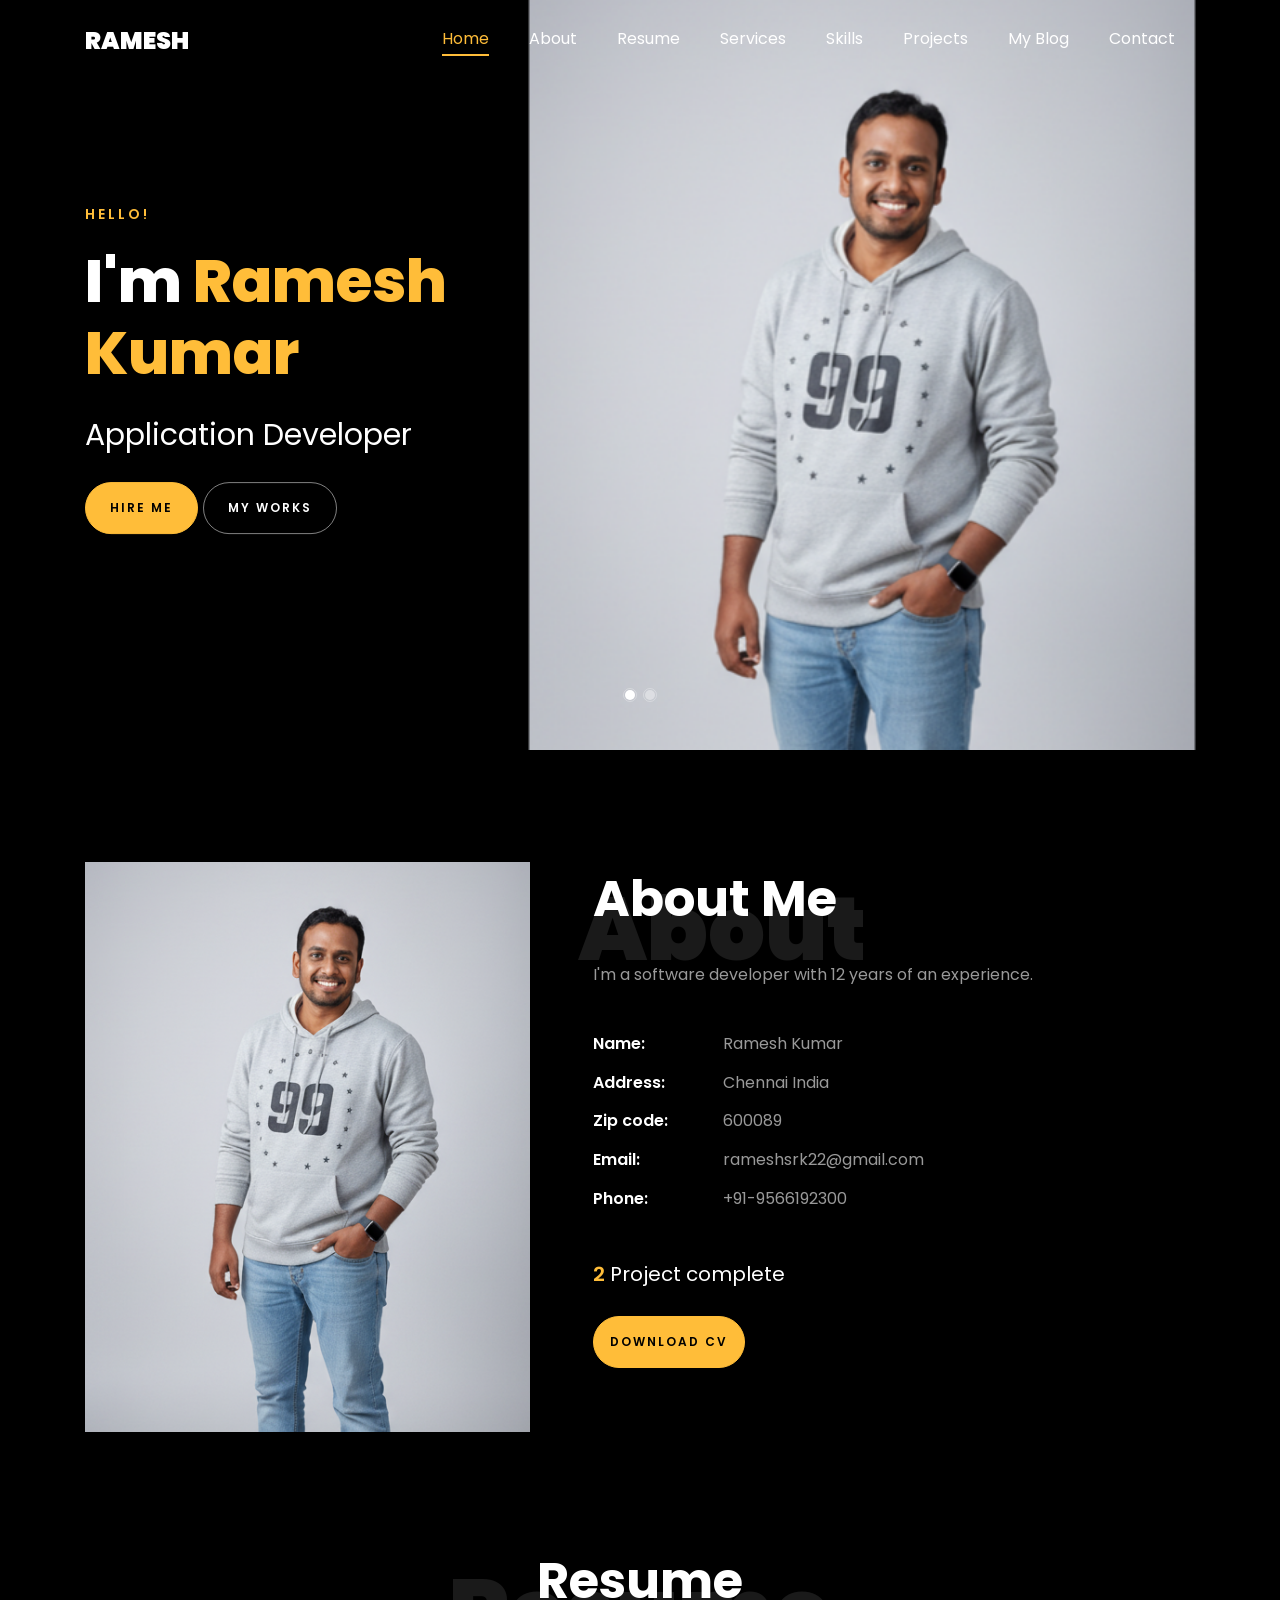
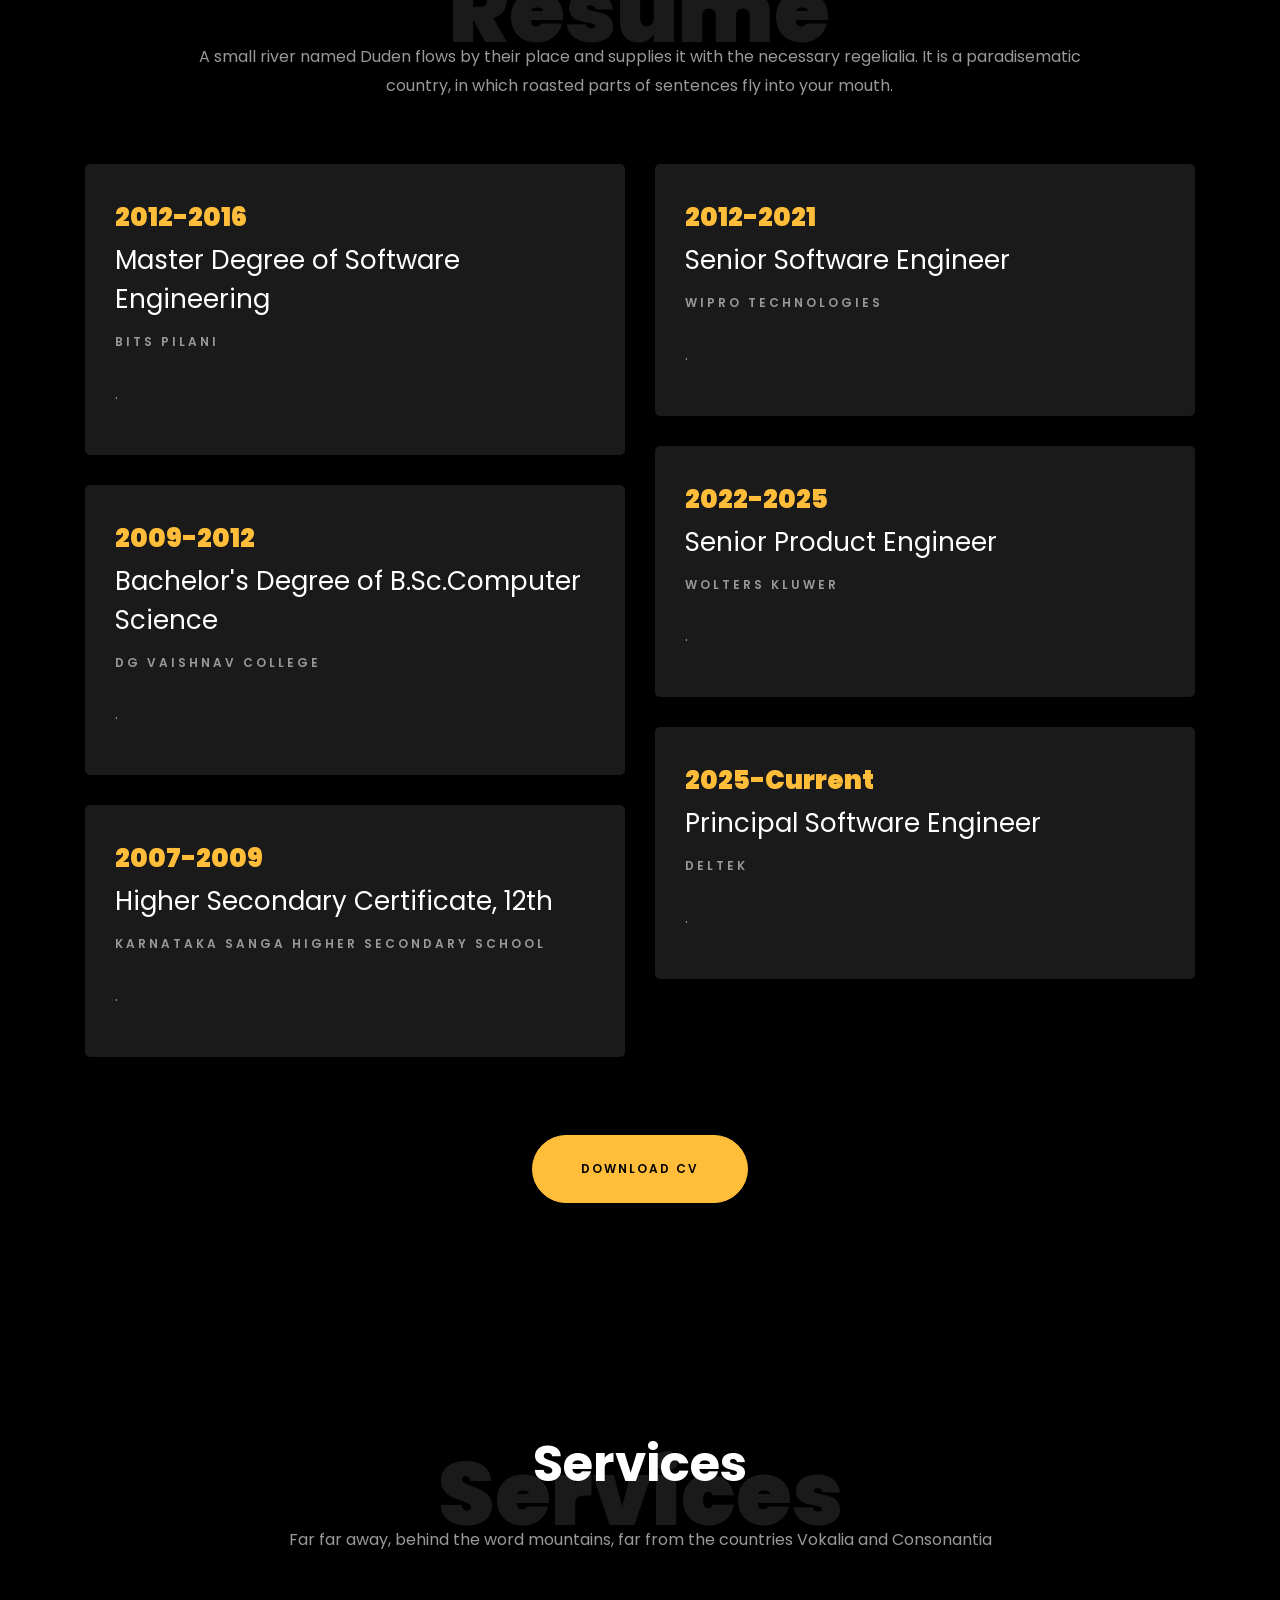
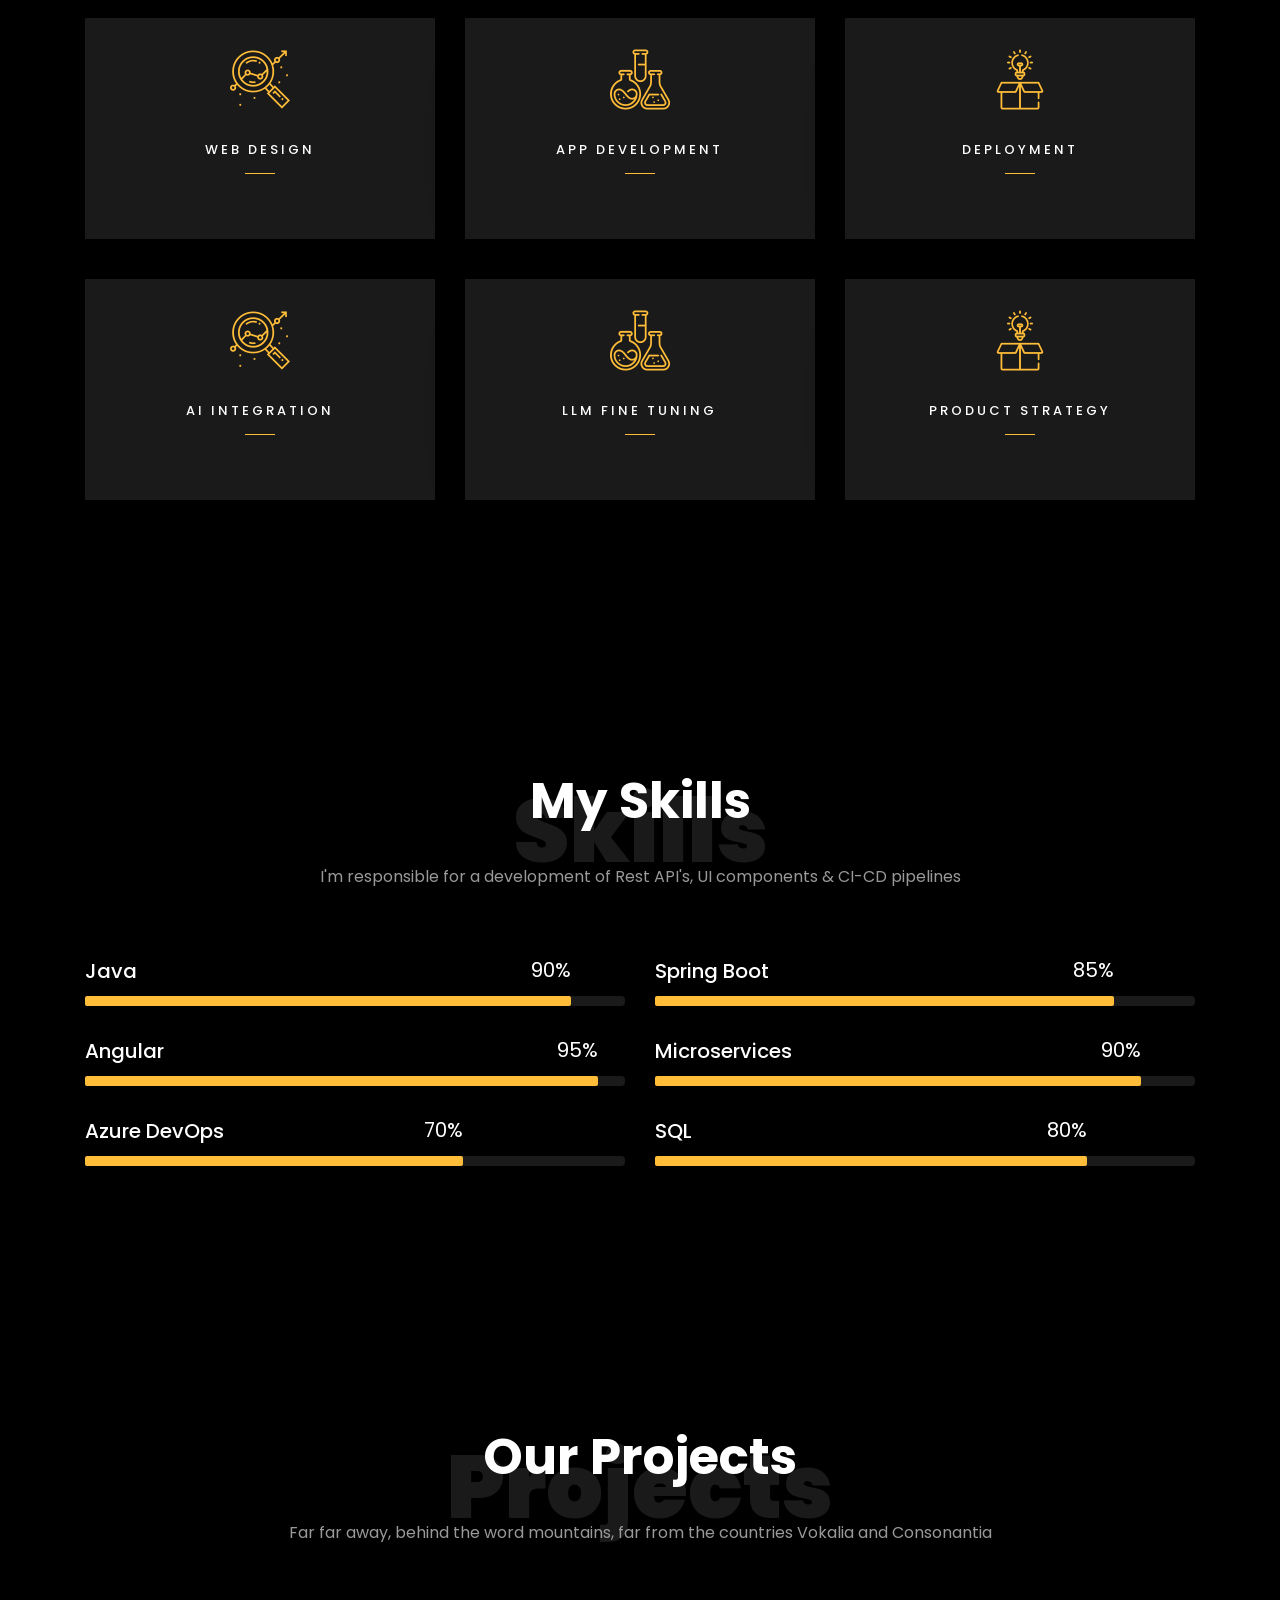
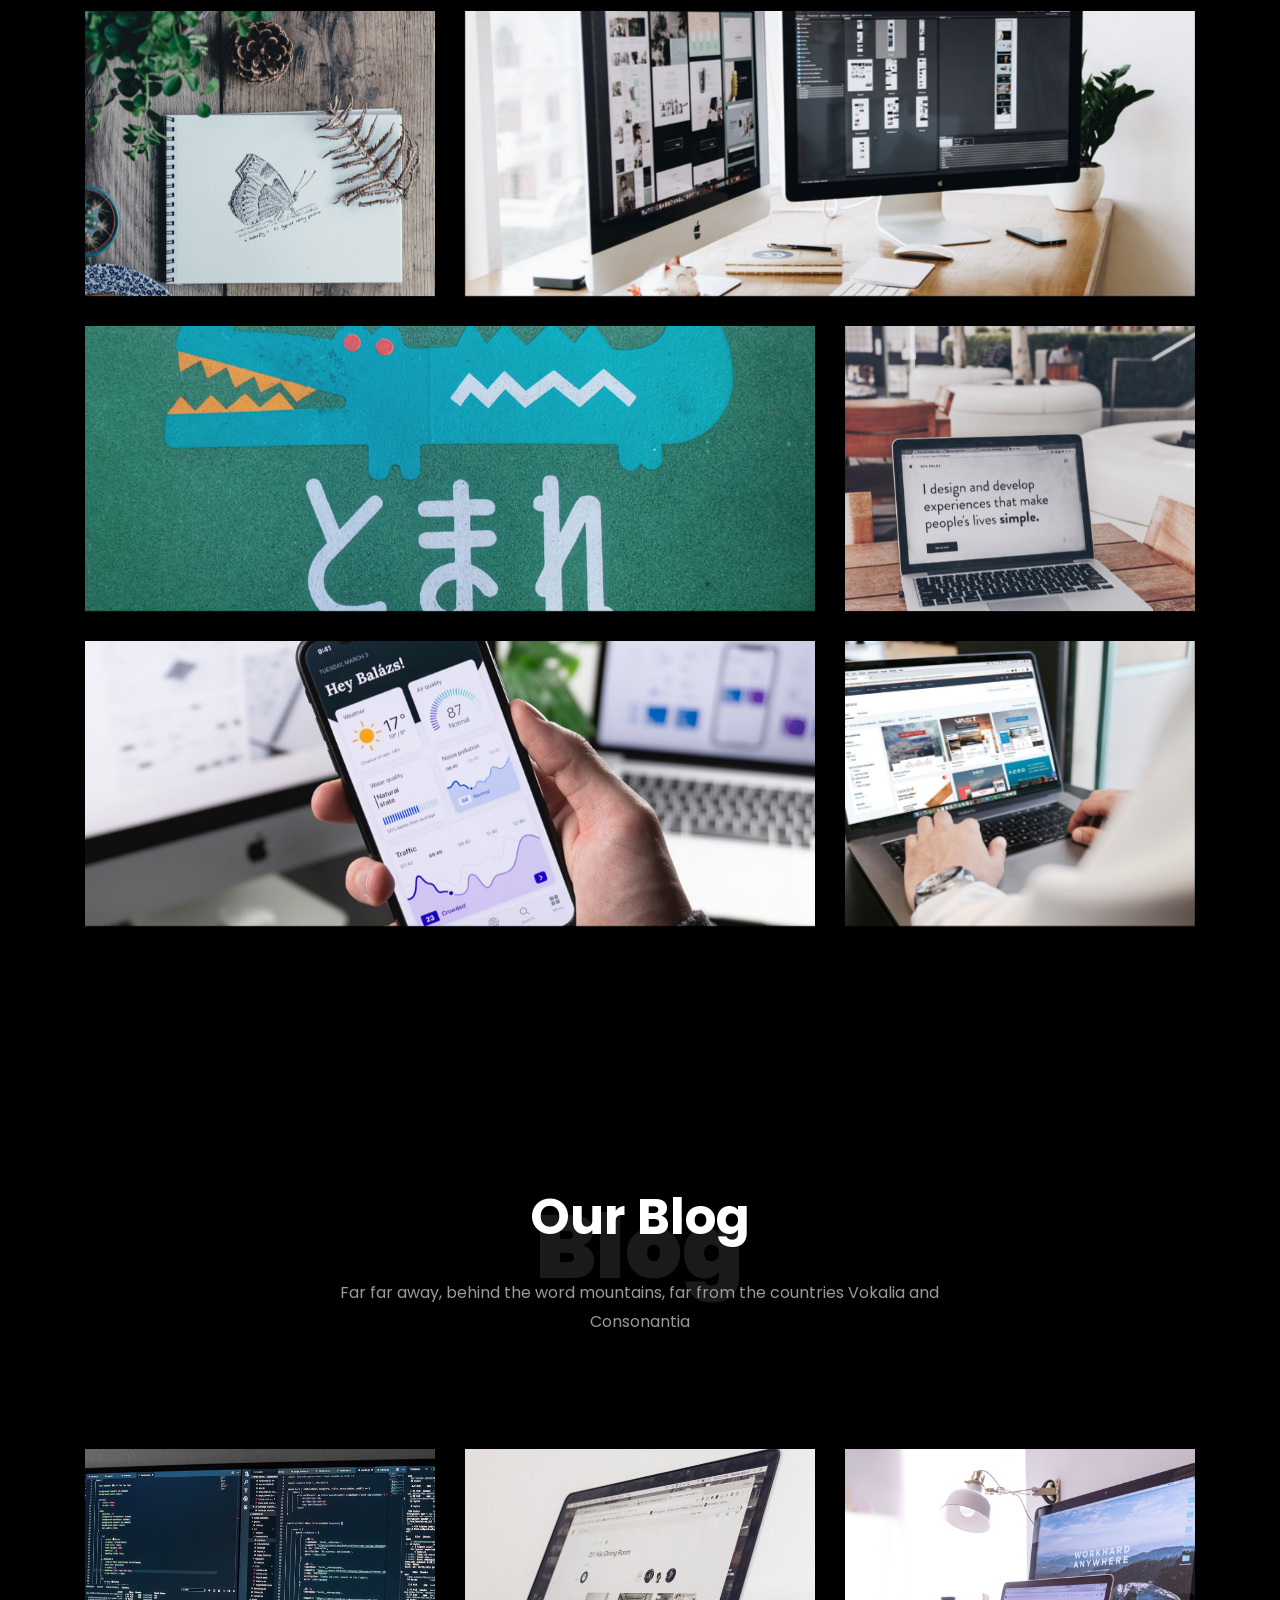
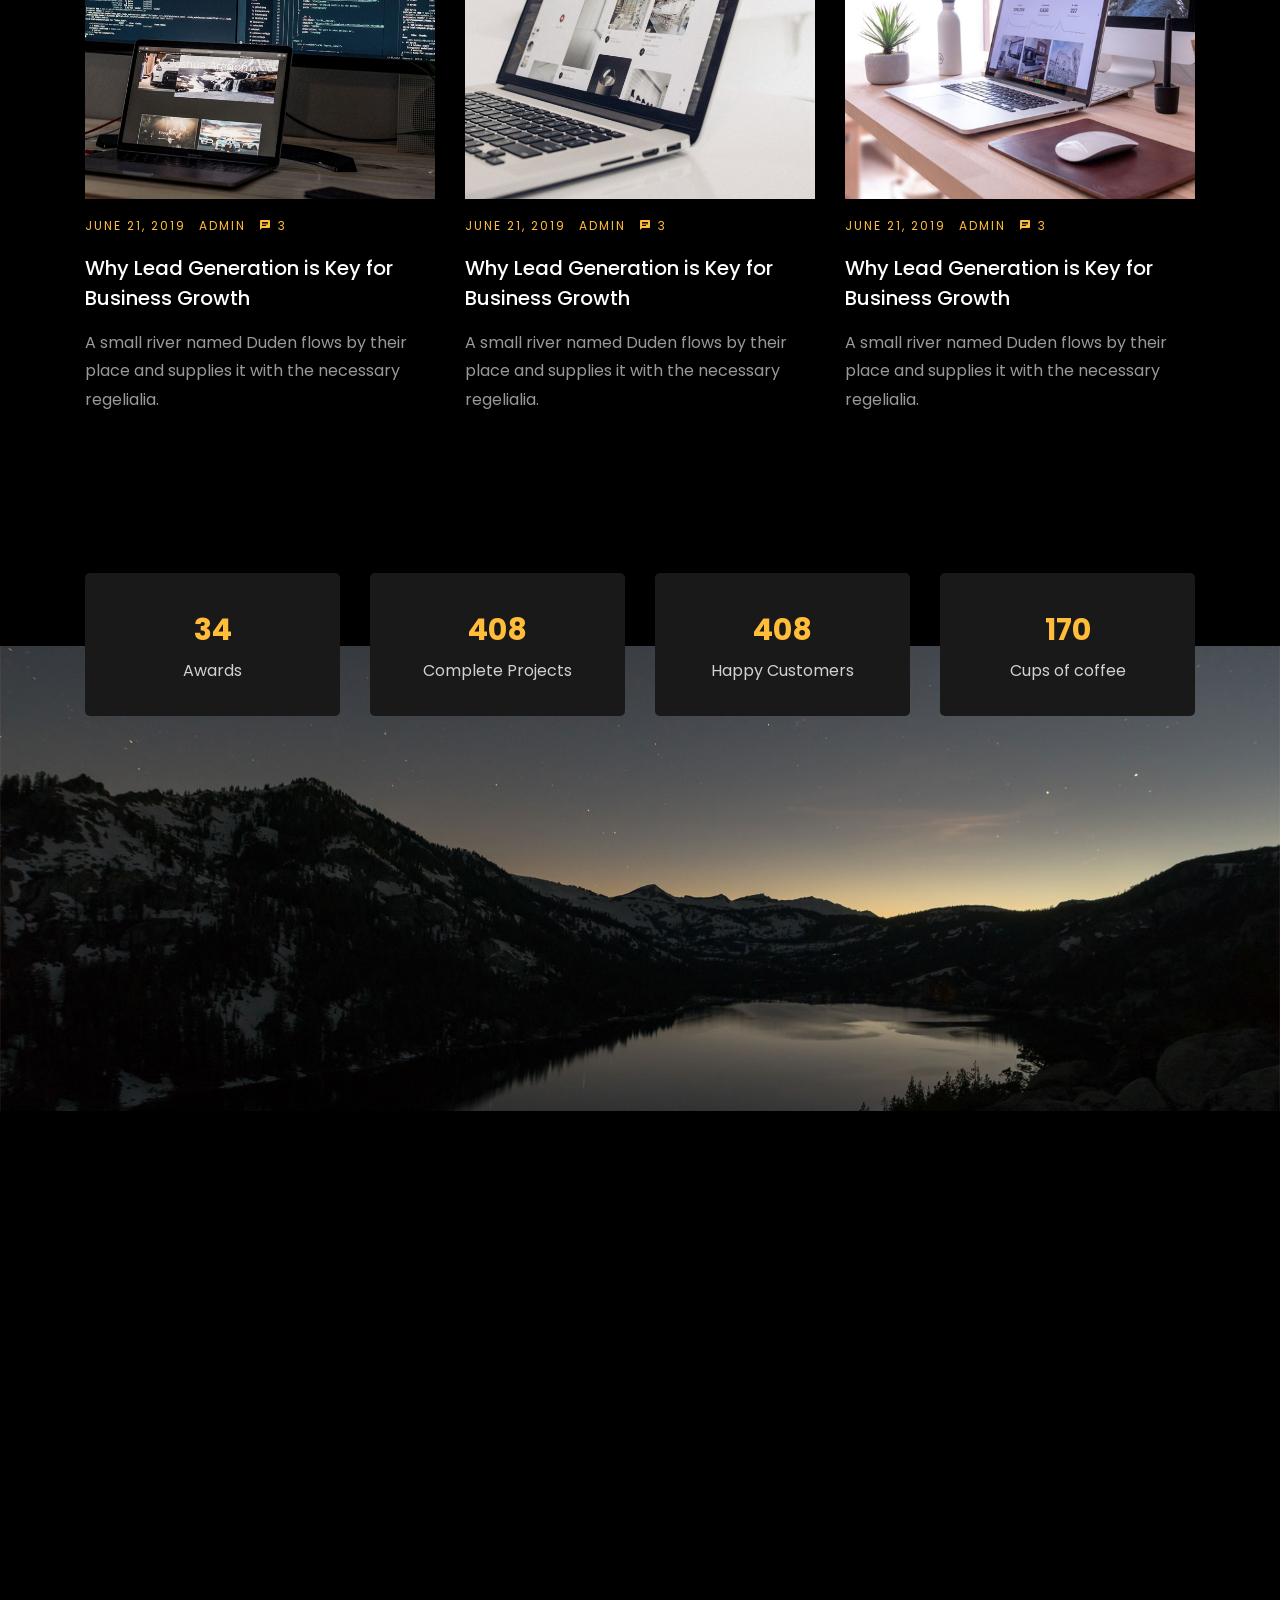
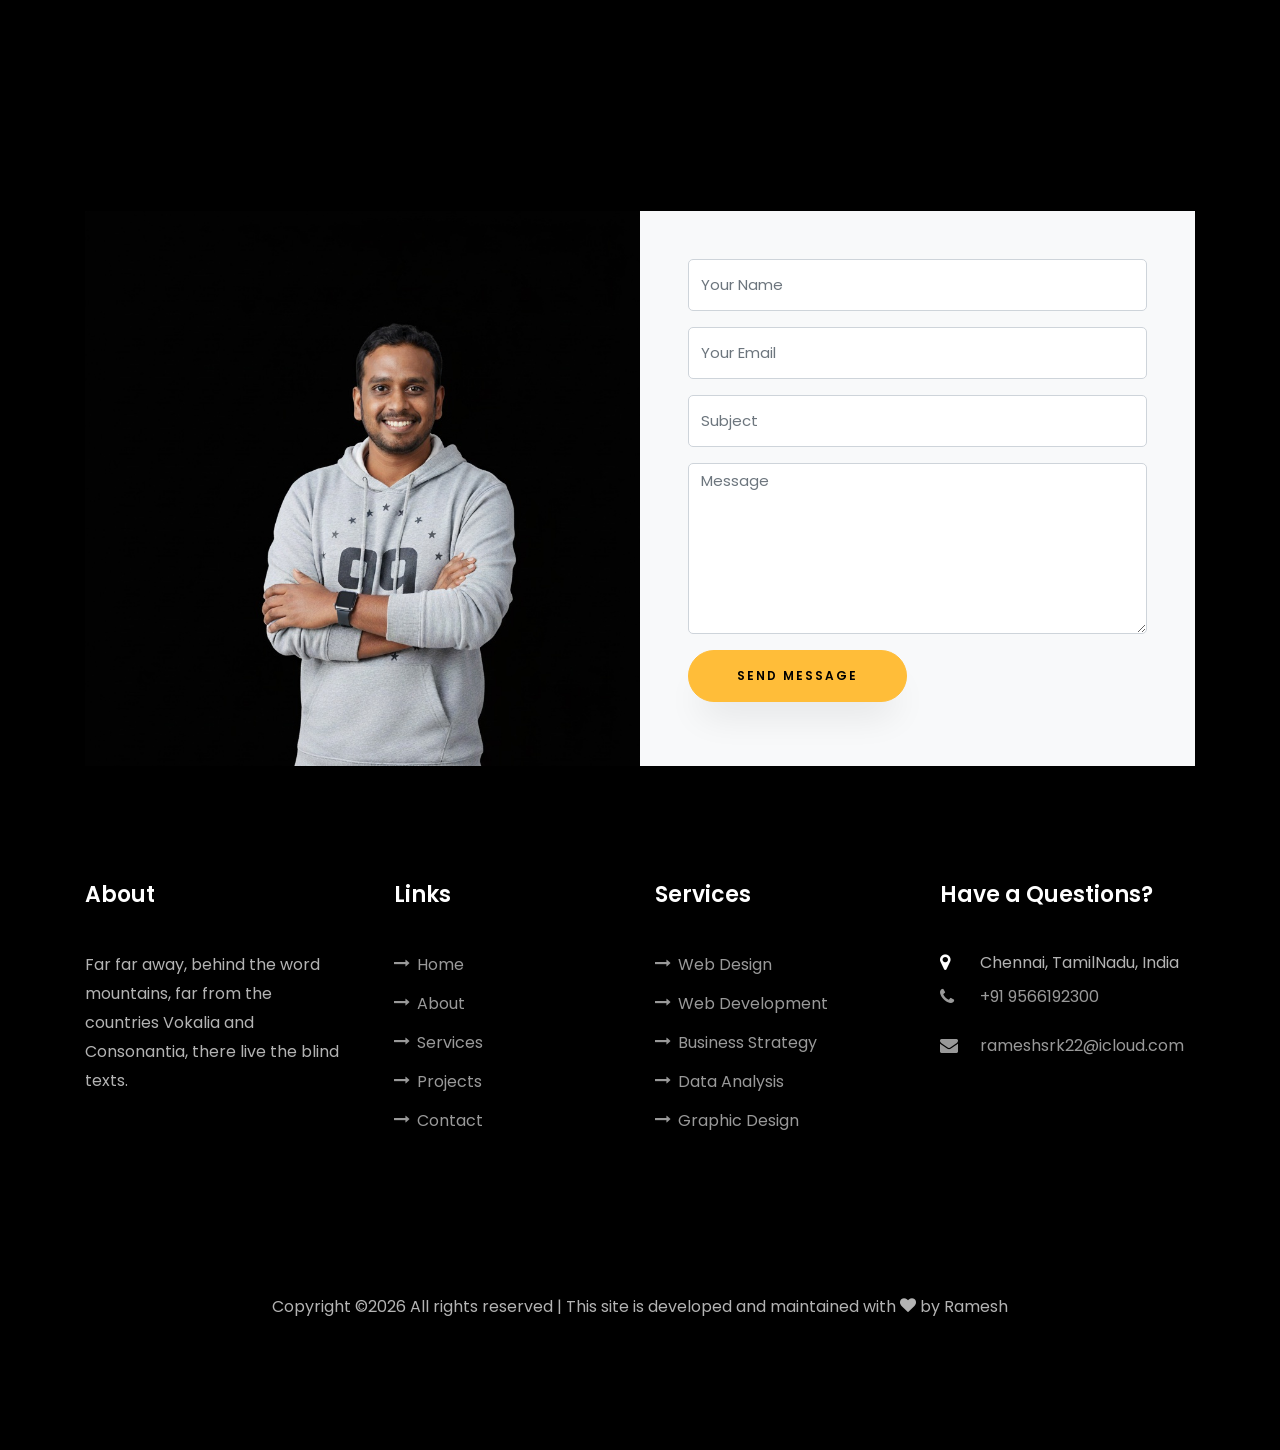
<file: index.html>
<!DOCTYPE html>
<html lang="en">
  <head>
    <title>Ramesh - Portfolio</title>
    <meta charset="utf-8">
    <meta name="viewport" content="width=device-width, initial-scale=1, shrink-to-fit=no">
    
    <link href="https://fonts.googleapis.com/css?family=Poppins:100,200,300,400,500,600,700,800,900" rel="stylesheet">

    <link rel="stylesheet" href="css/open-iconic-bootstrap.min.css">
    <link rel="stylesheet" href="css/animate.css">
    
    <link rel="stylesheet" href="css/owl.carousel.min.css">
    <link rel="stylesheet" href="css/owl.theme.default.min.css">
    <link rel="stylesheet" href="css/magnific-popup.css">

    <link rel="stylesheet" href="css/aos.css">

    <link rel="stylesheet" href="css/ionicons.min.css">
    
    <link rel="stylesheet" href="css/flaticon.css">
    <link rel="stylesheet" href="css/icomoon.css">
    <link rel="stylesheet" href="css/style.css">
  </head>
  <body data-spy="scroll" data-target=".site-navbar-target" data-offset="300">
	  
	  
    <nav class="navbar navbar-expand-lg navbar-dark ftco_navbar ftco-navbar-light site-navbar-target" id="ftco-navbar">
	    <div class="container">
	      <a class="navbar-brand" href="index.html">Ramesh</a>
	      <button class="navbar-toggler js-fh5co-nav-toggle fh5co-nav-toggle" type="button" data-toggle="collapse" data-target="#ftco-nav" aria-controls="ftco-nav" aria-expanded="false" aria-label="Toggle navigation">
	        <span class="oi oi-menu"></span> Menu
	      </button>

	      <div class="collapse navbar-collapse" id="ftco-nav">
	        <ul class="navbar-nav nav ml-auto">
	          <li class="nav-item"><a href="#home-section" class="nav-link"><span>Home</span></a></li>
	          <li class="nav-item"><a href="#about-section" class="nav-link"><span>About</span></a></li>
	          <li class="nav-item"><a href="#resume-section" class="nav-link"><span>Resume</span></a></li>
	          <li class="nav-item"><a href="#services-section" class="nav-link"><span>Services</span></a></li>
	          <li class="nav-item"><a href="#skills-section" class="nav-link"><span>Skills</span></a></li>
	          <li class="nav-item"><a href="#projects-section" class="nav-link"><span>Projects</span></a></li>
	          <li class="nav-item"><a href="#blog-section" class="nav-link"><span>My Blog</span></a></li>
	          <li class="nav-item"><a href="#contact-section" class="nav-link"><span>Contact</span></a></li>
	        </ul>
	      </div>
	    </div>
	  </nav>
	  <section id="home-section" class="hero">
		  <div class="home-slider  owl-carousel">
	      <div class="slider-item ">
	      	<div class="overlay"></div>
	        <div class="container">
	          <div class="row d-md-flex no-gutters slider-text align-items-end justify-content-end" data-scrollax-parent="true">
	          	<div class="one-third js-fullheight order-md-last img" style="background-image:url(images/bg_1.png);">
	          		<div class="overlay"></div>
	          	</div>
		          <div class="one-forth d-flex  align-items-center ftco-animate" data-scrollax=" properties: { translateY: '70%' }">
		          	<div class="text">
		          		<span class="subheading">Hello!</span>
			            <h1 class="mb-4 mt-3">I'm <span>Ramesh Kumar</span></h1>
			            <h2 class="mb-4">Application Developer</h2>
			            <p><a href="#" class="btn btn-primary py-3 px-4">Hire me</a> <a href="#" class="btn btn-white btn-outline-white py-3 px-4">My works</a></p>
		            </div>
		          </div>
	        	</div>
	        </div>
	      </div>

	      <div class="slider-item">
	      	<div class="overlay"></div>
	        <div class="container">
	          <div class="row d-flex no-gutters slider-text align-items-end justify-content-end" data-scrollax-parent="true">
	          	<div class="one-third js-fullheight order-md-last img" style="background-image:url(images/bg_2.png);">
	          		<div class="overlay"></div>
	          	</div>
		          <div class="one-forth d-flex align-items-center ftco-animate" data-scrollax=" properties: { translateY: '70%' }">
		          	<div class="text">
		          		<span class="subheading">Hello!</span>
			            <h1 class="mb-4 mt-3">I'm a <br><span>developer</span></br> based in Chennai</h1>
			            <p><a href="#" class="btn btn-primary py-3 px-4">Hire me</a> <a href="#" class="btn btn-white btn-outline-white py-3 px-4">My works</a></p>
		            </div>
		          </div>
	        	</div>
	        </div>
	      </div>
	    </div>
    </section>

    <section class="ftco-about img ftco-section ftco-no-pb" id="about-section">
    	<div class="container">
    		<div class="row d-flex">
    			<div class="col-md-6 col-lg-5 d-flex">
    				<div class="img-about img d-flex align-items-stretch">
    					<div class="overlay"></div>
	    				<div class="img d-flex align-self-stretch align-items-center" style="background-image:url(images/bg_1.png);">
	    				</div>
    				</div>
    			</div>
    			<div class="col-md-6 col-lg-7 pl-lg-5 pb-5">
    				<div class="row justify-content-start pb-3">
		          <div class="col-md-12 heading-section ftco-animate">
		          	<h1 class="big">About</h1>
		            <h2 class="mb-4">About Me</h2>
		            <p>I'm a software developer with 12 years of an experience.</p>
		            <ul class="about-info mt-4 px-md-0 px-2">
		            	<li class="d-flex"><span>Name:</span> <span>Ramesh Kumar</span></li>
		            	<li class="d-flex"><span>Address:</span> <span>Chennai India</span></li>
		            	<li class="d-flex"><span>Zip code:</span> <span>600089</span></li>
		            	<li class="d-flex"><span>Email:</span> <span>rameshsrk22@gmail.com</span></li>
		            	<li class="d-flex"><span>Phone: </span> <span>+91-9566192300</span></li>
		            </ul>
		          </div>
		        </div>
	          <div class="counter-wrap ftco-animate d-flex mt-md-3">
              <div class="text">
              	<p class="mb-4">
	                <span class="number" data-number="6">0</span>
	                <span>Project complete</span>
                </p>
                <p><a href="#" class="btn btn-primary py-3 px-3">Download CV</a></p>
              </div>
	          </div>
	        </div>
        </div>
    	</div>
    </section>

    <section class="ftco-section ftco-no-pb" id="resume-section">
    	<div class="container">
    		<div class="row justify-content-center pb-5">
          <div class="col-md-10 heading-section text-center ftco-animate">
          	<h1 class="big big-2">Resume</h1>
            <h2 class="mb-4">Resume</h2>
            <p>A small river named Duden flows by their place and supplies it with the necessary regelialia. It is a paradisematic country, in which roasted parts of sentences fly into your mouth.</p>
          </div>
        </div>
    		<div class="row">
    			<div class="col-md-6">
    				<div class="resume-wrap ftco-animate">
    					<span class="date">2012-2016</span>
    					<h2>Master Degree of Software Engineering</h2>
    					<span class="position">BITS Pilani</span>
    					<p class="mt-4">.</p>
    				</div>
    				<div class="resume-wrap ftco-animate">
    					<span class="date">2009-2012</span>
    					<h2>Bachelor's Degree of B.Sc.Computer Science</h2>
    					<span class="position">DG Vaishnav College</span>
    					<p class="mt-4">.</p>
    				</div>
    				<div class="resume-wrap ftco-animate">
    					<span class="date">2007-2009</span>
    					<h2>Higher Secondary Certificate, 12th </h2>
    					<span class="position">Karnataka Sanga Higher Secondary School</span>
    					<p class="mt-4">.</p>
    				</div>
    			</div>

    			<div class="col-md-6">
    				<div class="resume-wrap ftco-animate">
    					<span class="date">2012-2021</span>
    					<h2>Senior Software Engineer</h2>
    					<span class="position">Wipro Technologies</span>
    					<p class="mt-4">.</p>
    				</div>
    				<div class="resume-wrap ftco-animate">
    					<span class="date">2022-2025</span>
    					<h2>Senior Product Engineer</h2>
    					<span class="position">Wolters Kluwer</span>
    					<p class="mt-4">.</p>
    				</div>
    				<div class="resume-wrap ftco-animate">
    					<span class="date">2025-Current</span>
    					<h2>Principal Software Engineer</h2>
    					<span class="position">Deltek</span>
    					<p class="mt-4">.</p>
    				</div>
    			</div>
    		</div>
    		<div class="row justify-content-center mt-5">
    			<div class="col-md-6 text-center ftco-animate">
    				<p><a href="#" class="btn btn-primary py-4 px-5">Download CV</a></p>
    			</div>
    		</div>
    	</div>
    </section>

    <section class="ftco-section" id="services-section">
    	<div class="container">
    		<div class="row justify-content-center py-5 mt-5">
          <div class="col-md-12 heading-section text-center ftco-animate">
          	<h1 class="big big-2">Services</h1>
            <h2 class="mb-4">Services</h2>
            <p>Far far away, behind the word mountains, far from the countries Vokalia and Consonantia</p>
          </div>
        </div>
    		<div class="row">
					<div class="col-md-4 text-center d-flex ftco-animate">
						<a href="#" class="services-1">
							<span class="icon">
								<i class="flaticon-analysis"></i>
							</span>
							<div class="desc">
								<h3 class="mb-5">Web Design</h3>
							</div>
						</a>
					</div>
					<div class="col-md-4 text-center d-flex ftco-animate">
						<a href="#" class="services-1">
							<span class="icon">
								<i class="flaticon-flasks"></i>
							</span>
							<div class="desc">
								<h3 class="mb-5">App Development</h3>
							</div>
						</a>
					</div>
					<div class="col-md-4 text-center d-flex ftco-animate">
						<a href="#" class="services-1">
							<span class="icon">
								<i class="flaticon-ideas"></i>
							</span>
							<div class="desc">
								<h3 class="mb-5">Deployment</h3>
							</div>
						</a>
					</div>

					<div class="col-md-4 text-center d-flex ftco-animate">
						<a href="#" class="services-1">
							<span class="icon">
								<i class="flaticon-analysis"></i>
							</span>
							<div class="desc">
								<h3 class="mb-5">AI Integration</h3>
							</div>
						</a>
					</div>
					<div class="col-md-4 text-center d-flex ftco-animate">
						<a href="#" class="services-1">
							<span class="icon">
								<i class="flaticon-flasks"></i>
							</span>
							<div class="desc">
								<h3 class="mb-5">LLM Fine Tuning</h3>
							</div>
						</a>
					</div>
					<div class="col-md-4 text-center d-flex ftco-animate">
						<a href="#" class="services-1">
							<span class="icon">
								<i class="flaticon-ideas"></i>
							</span>
							<div class="desc">
								<h3 class="mb-5">Product Strategy</h3>
							</div>
						</a>
					</div>
				</div>
    	</div>
    </section>

		
		<section class="ftco-section" id="skills-section">
			<div class="container">
				<div class="row justify-content-center pb-5">
          <div class="col-md-12 heading-section text-center ftco-animate">
          	<h1 class="big big-2">Skills</h1>
            <h2 class="mb-4">My Skills</h2>
            <p>I'm responsible for a development of Rest API's, UI components & CI-CD pipelines</p>
          </div>
        </div>
				<div class="row">
					<div class="col-md-6 animate-box">
						<div class="progress-wrap ftco-animate">
							<h3>Java</h3>
							<div class="progress">
							 	<div class="progress-bar color-1" role="progressbar" aria-valuenow="90"
							  	aria-valuemin="0" aria-valuemax="100" style="width:90%">
							    <span>90%</span>
							  	</div>
							</div>
						</div>
					</div>
					<div class="col-md-6 animate-box">
						<div class="progress-wrap ftco-animate">
							<h3>Spring Boot</h3>
							<div class="progress">
							 	<div class="progress-bar color-2" role="progressbar" aria-valuenow="85"
							  	aria-valuemin="0" aria-valuemax="100" style="width:85%">
							    <span>85%</span>
							  	</div>
							</div>
						</div>
					</div>
					<div class="col-md-6 animate-box">
						<div class="progress-wrap ftco-animate">
							<h3>Angular</h3>
							<div class="progress">
							 	<div class="progress-bar color-3" role="progressbar" aria-valuenow="95"
							  	aria-valuemin="0" aria-valuemax="100" style="width:95%">
							    <span>95%</span>
							  	</div>
							</div>
						</div>
					</div>
					<div class="col-md-6 animate-box">
						<div class="progress-wrap ftco-animate">
							<h3>Microservices</h3>
							<div class="progress">
							 	<div class="progress-bar color-4" role="progressbar" aria-valuenow="90"
							  	aria-valuemin="0" aria-valuemax="100" style="width:90%">
							    <span>90%</span>
							  	</div>
							</div>
						</div>
					</div>
					<div class="col-md-6 animate-box">
						<div class="progress-wrap ftco-animate">
							<h3>Azure DevOps</h3>
							<div class="progress">
							 	<div class="progress-bar color-5" role="progressbar" aria-valuenow="70"
							  	aria-valuemin="0" aria-valuemax="100" style="width:70%">
							    <span>70%</span>
							  	</div>
							</div>
						</div>
					</div>
					<div class="col-md-6 animate-box">
						<div class="progress-wrap ftco-animate">
							<h3>SQL</h3>
							<div class="progress">
							 	<div class="progress-bar color-6" role="progressbar" aria-valuenow="80"
							  	aria-valuemin="0" aria-valuemax="100" style="width:80%">
							    <span>80%</span>
							  	</div>
							</div>
						</div>
					</div>
				</div>
			</div>
		</section>
 

    <section class="ftco-section ftco-project" id="projects-section">
    	<div class="container">
    		<div class="row justify-content-center pb-5">
          <div class="col-md-12 heading-section text-center ftco-animate">
          	<h1 class="big big-2">Projects</h1>
            <h2 class="mb-4">Our Projects</h2>
            <p>Far far away, behind the word mountains, far from the countries Vokalia and Consonantia</p>
          </div>
        </div>
    		<div class="row">
    			<div class="col-md-4">
    				<div class="project img ftco-animate d-flex justify-content-center align-items-center" style="background-image: url(images/project-4.jpg);">
    					<div class="overlay"></div>
	    				<div class="text text-center p-4">
	    					<h3><a href="#">Branding &amp; Illustration Design</a></h3>
	    					<span>Web Design</span>
	    				</div>
    				</div>
  				</div>
  				<div class="col-md-8">
    				<div class="project img ftco-animate d-flex justify-content-center align-items-center" style="background-image: url(images/project-5.jpg);">
    					<div class="overlay"></div>
	    				<div class="text text-center p-4">
	    					<h3><a href="#">Branding &amp; Illustration Design</a></h3>
	    					<span>Web Design</span>
	    				</div>
    				</div>
  				</div>

    			<div class="col-md-8">
    				<div class="project img ftco-animate d-flex justify-content-center align-items-center" style="background-image: url(images/project-1.jpg);">
    					<div class="overlay"></div>
	    				<div class="text text-center p-4">
	    					<h3><a href="#">Branding &amp; Illustration Design</a></h3>
	    					<span>Web Design</span>
	    				</div>
    				</div>

    				<div class="project img ftco-animate d-flex justify-content-center align-items-center" style="background-image: url(images/project-6.jpg);">
    					<div class="overlay"></div>
	    				<div class="text text-center p-4">
	    					<h3><a href="#">Branding &amp; Illustration Design</a></h3>
	    					<span>Web Design</span>
	    				</div>
    				</div>
    			</div>
    			<div class="col-md-4">
    				<div class="row">
    					<div class="col-md-12">
		    				<div class="project img ftco-animate d-flex justify-content-center align-items-center" style="background-image: url(images/project-2.jpg);">
		    					<div class="overlay"></div>
			    				<div class="text text-center p-4">
			    					<h3><a href="#">Branding &amp; Illustration Design</a></h3>
			    					<span>Web Design</span>
			    				</div>
		    				</div>
	    				</div>
	    				<div class="col-md-12">
		    				<div class="project img ftco-animate d-flex justify-content-center align-items-center" style="background-image: url(images/project-3.jpg);">
		    					<div class="overlay"></div>
			    				<div class="text text-center p-4">
			    					<h3><a href="#">Branding &amp; Illustration Design</a></h3>
			    					<span>Web Design</span>
			    				</div>
		    				</div>
	    				</div>
    				</div>
    			</div>
    		</div>
    	</div>
    </section>


    <section class="ftco-section" id="blog-section">
      <div class="container">
        <div class="row justify-content-center mb-5 pb-5">
          <div class="col-md-7 heading-section text-center ftco-animate">
            <h1 class="big big-2">Blog</h1>
            <h2 class="mb-4">Our Blog</h2>
            <p>Far far away, behind the word mountains, far from the countries Vokalia and Consonantia</p>
          </div>
        </div>
        <div class="row d-flex">
          <div class="col-md-4 d-flex ftco-animate">
          	<div class="blog-entry justify-content-end">
              <a href="single.html" class="block-20" style="background-image: url('images/image_1.jpg');">
              </a>
              <div class="text mt-3 float-right d-block">
              	<div class="d-flex align-items-center mb-3 meta">
	                <p class="mb-0">
	                	<span class="mr-2">June 21, 2019</span>
	                	<a href="#" class="mr-2">Admin</a>
	                	<a href="#" class="meta-chat"><span class="icon-chat"></span> 3</a>
	                </p>
                </div>
                <h3 class="heading"><a href="single.html">Why Lead Generation is Key for Business Growth</a></h3>
                <p>A small river named Duden flows by their place and supplies it with the necessary regelialia.</p>
              </div>
            </div>
          </div>
          <div class="col-md-4 d-flex ftco-animate">
          	<div class="blog-entry justify-content-end">
              <a href="single.html" class="block-20" style="background-image: url('images/image_2.jpg');">
              </a>
              <div class="text mt-3 float-right d-block">
              	<div class="d-flex align-items-center mb-3 meta">
	                <p class="mb-0">
	                	<span class="mr-2">June 21, 2019</span>
	                	<a href="#" class="mr-2">Admin</a>
	                	<a href="#" class="meta-chat"><span class="icon-chat"></span> 3</a>
	                </p>
                </div>
                <h3 class="heading"><a href="single.html">Why Lead Generation is Key for Business Growth</a></h3>
                <p>A small river named Duden flows by their place and supplies it with the necessary regelialia.</p>
              </div>
            </div>
          </div>
          <div class="col-md-4 d-flex ftco-animate">
          	<div class="blog-entry">
              <a href="single.html" class="block-20" style="background-image: url('images/image_3.jpg');">
              </a>
              <div class="text mt-3 float-right d-block">
              	<div class="d-flex align-items-center mb-3 meta">
	                <p class="mb-0">
	                	<span class="mr-2">June 21, 2019</span>
	                	<a href="#" class="mr-2">Admin</a>
	                	<a href="#" class="meta-chat"><span class="icon-chat"></span> 3</a>
	                </p>
                </div>
                <h3 class="heading"><a href="single.html">Why Lead Generation is Key for Business Growth</a></h3>
                <p>A small river named Duden flows by their place and supplies it with the necessary regelialia.</p>
              </div>
            </div>
          </div>
        </div>
      </div>
    </section>

    <section class="ftco-section ftco-no-pt ftco-no-pb ftco-counter img" id="section-counter">
    	<div class="container">
				<div class="row d-md-flex align-items-center">
          <div class="col-md d-flex justify-content-center counter-wrap ftco-animate">
            <div class="block-18">
              <div class="text">
                <strong class="number" data-number="100">0</strong>
                <span>Awards</span>
              </div>
            </div>
          </div>
          <div class="col-md d-flex justify-content-center counter-wrap ftco-animate">
            <div class="block-18">
              <div class="text">
                <strong class="number" data-number="1200">0</strong>
                <span>Complete Projects</span>
              </div>
            </div>
          </div>
          <div class="col-md d-flex justify-content-center counter-wrap ftco-animate">
            <div class="block-18">
              <div class="text">
                <strong class="number" data-number="1200">0</strong>
                <span>Happy Customers</span>
              </div>
            </div>
          </div>
          <div class="col-md d-flex justify-content-center counter-wrap ftco-animate">
            <div class="block-18">
              <div class="text">
                <strong class="number" data-number="500">0</strong>
                <span>Cups of coffee</span>
              </div>
            </div>
          </div>
        </div>
      </div>
    </section>

    <section class="ftco-section ftco-hireme img margin-top" style="background-image: url(images/bg_1.jpg)">
			<div class="container">
				<div class="row justify-content-center">
					<div class="col-md-7 ftco-animate text-center">
						<h2>I'm <span>Available</span> for freelancing</h2>
						<p>A small river named Duden flows by their place and supplies it with the necessary regelialia.</p>
						<p class="mb-0"><a href="#" class="btn btn-primary py-3 px-5">Hire me</a></p>
					</div>
				</div>
			</div>
		</section>

    <section class="ftco-section contact-section ftco-no-pb" id="contact-section">
      <div class="container">
      	<div class="row justify-content-center mb-5 pb-3">
          <div class="col-md-7 heading-section text-center ftco-animate">
            <h1 class="big big-2">Contact</h1>
            <h2 class="mb-4">Contact Me</h2>
            <p>Far far away, behind the word mountains, far from the countries Vokalia and Consonantia</p>
          </div>
        </div>

        <div class="row d-flex contact-info mb-5">
          <div class="col-md-6 col-lg-3 d-flex ftco-animate">
          	<div class="align-self-stretch box p-4 text-center">
          		<div class="icon d-flex align-items-center justify-content-center">
          			<span class="icon-map-signs"></span>
          		</div>
          		<h3 class="mb-4">Address</h3>
	            <p>198 West 21th Street, Suite 721 New York NY 10016</p>
	          </div>
          </div>
          <div class="col-md-6 col-lg-3 d-flex ftco-animate">
          	<div class="align-self-stretch box p-4 text-center">
          		<div class="icon d-flex align-items-center justify-content-center">
          			<span class="icon-phone2"></span>
          		</div>
          		<h3 class="mb-4">Contact Number</h3>
	            <p><a href="tel://1234567920">+ 1235 2355 98</a></p>
	          </div>
          </div>
          <div class="col-md-6 col-lg-3 d-flex ftco-animate">
          	<div class="align-self-stretch box p-4 text-center">
          		<div class="icon d-flex align-items-center justify-content-center">
          			<span class="icon-paper-plane"></span>
          		</div>
          		<h3 class="mb-4">Email Address</h3>
	            <p><a href="mailto:info@yoursite.com">info@yoursite.com</a></p>
	          </div>
          </div>
          <div class="col-md-6 col-lg-3 d-flex ftco-animate">
          	<div class="align-self-stretch box p-4 text-center">
          		<div class="icon d-flex align-items-center justify-content-center">
          			<span class="icon-globe"></span>
          		</div>
          		<h3 class="mb-4">Website</h3>
	            <p><a href="#">yoursite.com</a></p>
	          </div>
          </div>
        </div>

        <div class="row no-gutters block-9">
          <div class="col-md-6 order-md-last d-flex">
            <form action="#" class="bg-light p-4 p-md-5 contact-form">
              <div class="form-group">
                <input type="text" class="form-control" placeholder="Your Name">
              </div>
              <div class="form-group">
                <input type="text" class="form-control" placeholder="Your Email">
              </div>
              <div class="form-group">
                <input type="text" class="form-control" placeholder="Subject">
              </div>
              <div class="form-group">
                <textarea name="" id="" cols="30" rows="7" class="form-control" placeholder="Message"></textarea>
              </div>
              <div class="form-group">
                <input type="submit" value="Send Message" class="btn btn-primary py-3 px-5">
              </div>
            </form>
          
          </div>

          <div class="col-md-6 d-flex">
          	<div class="img" style="background-image: url(images/about.jpg);"></div>
          </div>
        </div>
      </div>
    </section>
		

    <footer class="ftco-footer ftco-section">
      <div class="container">
        <div class="row mb-5">
          <div class="col-md">
            <div class="ftco-footer-widget mb-4">
              <h2 class="ftco-heading-2">About</h2>
              <p>Far far away, behind the word mountains, far from the countries Vokalia and Consonantia, there live the blind texts.</p>
              <ul class="ftco-footer-social list-unstyled float-md-left float-lft mt-5">
                <li class="ftco-animate"><a href="#"><span class="icon-twitter"></span></a></li>
                <li class="ftco-animate"><a href="#"><span class="icon-facebook"></span></a></li>
                <li class="ftco-animate"><a href="#"><span class="icon-instagram"></span></a></li>
              </ul>
            </div>
          </div>
          <div class="col-md">
            <div class="ftco-footer-widget mb-4 ml-md-4">
              <h2 class="ftco-heading-2">Links</h2>
              <ul class="list-unstyled">
                <li><a href="#"><span class="icon-long-arrow-right mr-2"></span>Home</a></li>
                <li><a href="#"><span class="icon-long-arrow-right mr-2"></span>About</a></li>
                <li><a href="#"><span class="icon-long-arrow-right mr-2"></span>Services</a></li>
                <li><a href="#"><span class="icon-long-arrow-right mr-2"></span>Projects</a></li>
                <li><a href="#"><span class="icon-long-arrow-right mr-2"></span>Contact</a></li>
              </ul>
            </div>
          </div>
          <div class="col-md">
             <div class="ftco-footer-widget mb-4">
              <h2 class="ftco-heading-2">Services</h2>
              <ul class="list-unstyled">
                <li><a href="#"><span class="icon-long-arrow-right mr-2"></span>Web Design</a></li>
                <li><a href="#"><span class="icon-long-arrow-right mr-2"></span>Web Development</a></li>
                <li><a href="#"><span class="icon-long-arrow-right mr-2"></span>Business Strategy</a></li>
                <li><a href="#"><span class="icon-long-arrow-right mr-2"></span>Data Analysis</a></li>
                <li><a href="#"><span class="icon-long-arrow-right mr-2"></span>Graphic Design</a></li>
              </ul>
            </div>
          </div>
          <div class="col-md">
            <div class="ftco-footer-widget mb-4">
            	<h2 class="ftco-heading-2">Have a Questions?</h2>
            	<div class="block-23 mb-3">
	              <ul>
	                <li><span class="icon icon-map-marker"></span><span class="text">Chennai, TamilNadu, India</span></li>
	                <li><a href="#"><span class="icon icon-phone"></span><span class="text">+91 9566192300</span></a></li>
	                <li><a href="#"><span class="icon icon-envelope"></span><span class="text">rameshsrk22@icloud.com</span></a></li>
	              </ul>
	            </div>
            </div>
          </div>
        </div>
        <div class="row">
          <div class="col-md-12 text-center">

            <p><!-- Link back to Colorlib can't be removed. Template is licensed under CC BY 3.0. -->
  Copyright &copy;<script>document.write(new Date().getFullYear());</script> All rights reserved | This site is developed and maintained with <i class="icon-heart color-danger" aria-hidden="true"></i> by Ramesh</a>
  <!-- Link back to Colorlib can't be removed. Template is licensed under CC BY 3.0. --></p>
          </div>
        </div>
      </div>
    </footer>
    
  

  <!-- loader -->
  <div id="ftco-loader" class="show fullscreen"><svg class="circular" width="48px" height="48px"><circle class="path-bg" cx="24" cy="24" r="22" fill="none" stroke-width="4" stroke="#eeeeee"/><circle class="path" cx="24" cy="24" r="22" fill="none" stroke-width="4" stroke-miterlimit="10" stroke="#F96D00"/></svg></div>


  <script src="js/jquery.min.js"></script>
  <script src="js/jquery-migrate-3.0.1.min.js"></script>
  <script src="js/popper.min.js"></script>
  <script src="js/bootstrap.min.js"></script>
  <script src="js/jquery.easing.1.3.js"></script>
  <script src="js/jquery.waypoints.min.js"></script>
  <script src="js/jquery.stellar.min.js"></script>
  <script src="js/owl.carousel.min.js"></script>
  <script src="js/jquery.magnific-popup.min.js"></script>
  <script src="js/aos.js"></script>
  <script src="js/jquery.animateNumber.min.js"></script>
  <script src="js/scrollax.min.js"></script>
  
  <script src="js/main.js"></script>
    
  </body>
</html>
</file>
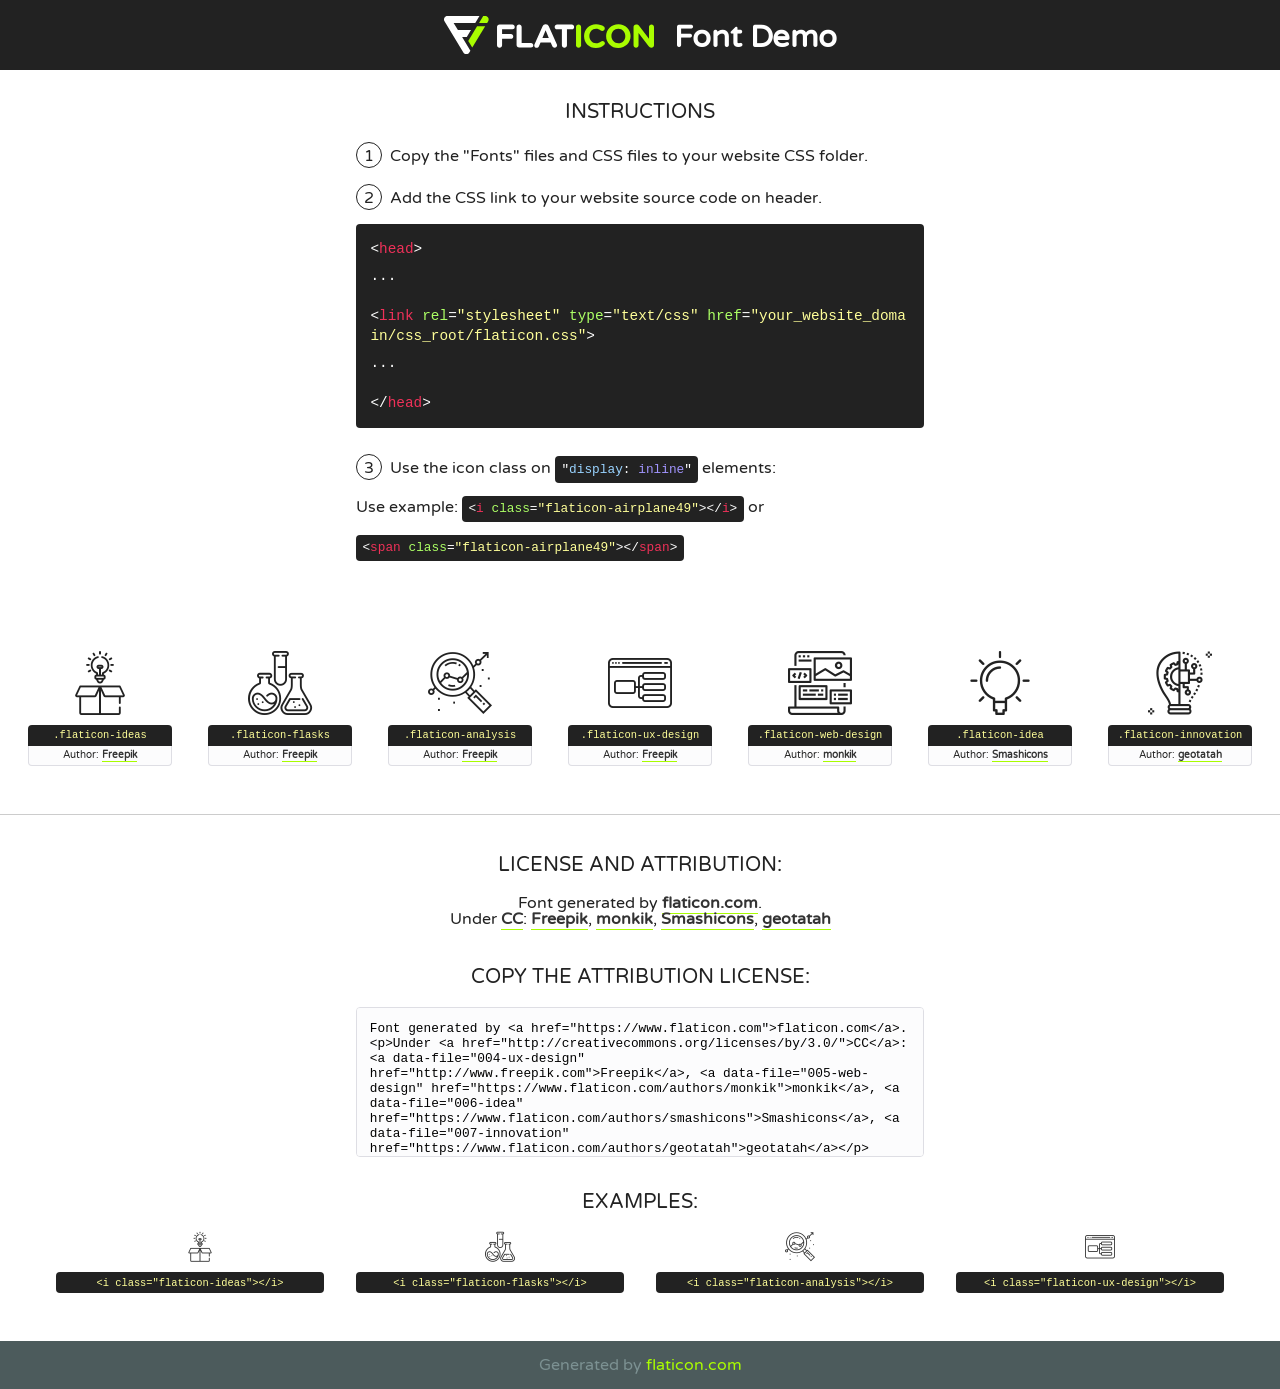
<file: fonts/flaticon/font/flaticon.html>
<!DOCTYPE html>
<!--
  Flaticon icon font: Flaticon
  Creation date: 20/03/2019 02:18
-->
<html>
<!DOCTYPE html>
<html>

<head>
    <title>Flaticon WebFont</title>
    <link href="http://fonts.googleapis.com/css?family=Varela+Round" rel="stylesheet" type="text/css" />
    <link rel="stylesheet" type="text/css" href="flaticon.css">
    <meta charset="UTF-8">
    <style>
    html, body, div, span, applet, object, iframe,
    h1, h2, h3, h4, h5, h6, p, blockquote, pre,
    a, abbr, acronym, address, big, cite, code,
    del, dfn, em, img, ins, kbd, q, s, samp,
    small, strike, strong, sub, sup, tt, var,
    b, u, i, center,
    dl, dt, dd, ol, ul, li,
    fieldset, form, label, legend,
    table, caption, tbody, tfoot, thead, tr, th, td,
    article, aside, canvas, details, embed, 
    figure, figcaption, footer, header, hgroup, 
    menu, nav, output, ruby, section, summary,
    time, mark, audio, video {
        margin: 0;
        padding: 0;
        border: 0;
        font-size: 100%;
        font: inherit;
        vertical-align: baseline;
    }
    /* HTML5 display-role reset for older browsers */
    article, aside, details, figcaption, figure, 
    footer, header, hgroup, menu, nav, section {
        display: block;
    }
    body {
        line-height: 1;
    }
    ol, ul {
        list-style: none;
    }
    blockquote, q {
        quotes: none;
    }
    blockquote:before, blockquote:after,
    q:before, q:after {
        content: '';
        content: none;
    }
    table {
        border-collapse: collapse;
        border-spacing: 0;
    }
    body {
        font-family: 'Varela Round', Helvetica, Arial, sans-serif;
        font-size: 16px;
        color: #222;
    }
    a {
        color: #333;
        border-bottom: 1px solid #a9fd00;
        font-weight: bold;
        text-decoration: none;
    }
    * {
        -moz-box-sizing: border-box;
        -webkit-box-sizing: border-box;
        box-sizing: border-box;
        margin: 0;
        padding: 0;
    }
    [class^="flaticon-"]:before, [class*=" flaticon-"]:before, [class^="flaticon-"]:after, [class*=" flaticon-"]:after {
        font-family: Flaticon;
        font-size: 30px;
        font-style: normal;
        margin-left: 20px;
        color: #333;
    }
    .wrapper {
        max-width: 600px;
        margin: auto;
        padding: 0 1em;
    }
    .title {
        font-size: 1.25em;
        text-align: center;
        margin-bottom: 1em;
        text-transform: uppercase;
    }
    header {
        text-align: center;
        background-color: #222;
        color: #fff;
        padding: 1em;
    }
    header .logo {
        width: 210px;
        height: 38px;
        display: inline-block;
        vertical-align: middle;
        margin-right: 1em;
        border: none;
    }
    header strong {
        font-size: 1.95em;
        font-weight: bold;
        vertical-align: middle;
        margin-top: 5px;
        display: inline-block;
    }
    .demo {
        margin: 2em auto;
        line-height: 1.25em;
    }
    .demo ul li {
        margin-bottom: 1em;
    }
    .demo ul li .num {
        color: #222;
        border-radius: 20px;
        display: inline-block;
        width: 26px;
        padding: 3px;
        height: 26px;
        text-align: center;
        margin-right: 0.5em;
        border: 1px solid #222;
    }
    .demo ul li code {
        background-color: #222;
        border-radius: 4px;
        padding: 0.25em 0.5em;
        display: inline-block;
        color: #fff;
        font-family: Consolas,Monaco,Lucida Console,Liberation Mono,DejaVu Sans Mono,Bitstream Vera Sans Mono,Courier New, monospace;
        font-weight: lighter;
        margin-top: 1em;
        font-size: 0.8em;
        word-break: break-all;
    }
    .demo ul li code.big {
        padding: 1em;
        font-size: 0.9em;
    }
    .demo ul li code .red {
        color: #EF3159;
    }
    .demo ul li code .green {
        color: #ACFF65;
    }
    .demo ul li code .yellow {
        color: #FFFF99;
    }
    .demo ul li code .blue {
        color: #99D3FF;
    }
    .demo ul li code .purple {
        color: #A295FF;
    }
    .demo ul li code .dots {
        margin-top: 0.5em;
        display: block;
    }
    #glyphs {
        border-bottom: 1px solid #ccc;
        padding: 2em 0;
        text-align: center;
    }
    .glyph {
        display: inline-block;
        width: 9em;
        margin: 1em;
        text-align: center;
        vertical-align: top;
        background: #FFF;
    }
    .glyph .glyph-icon {
        padding: 10px;
        display: block;
        font-family:"Flaticon";
        font-size: 64px;
        line-height: 1;
    }
    .glyph .glyph-icon:before {
        font-size: 64px;
        color: #222;
        margin-left: 0;
    }
    .class-name {
        font-size: 0.65em;
        background-color: #222;
        color: #fff;
        border-radius: 4px 4px 0 0;
        padding: 0.5em;
        color: #FFFF99;
        font-family: Consolas,Monaco,Lucida Console,Liberation Mono,DejaVu Sans Mono,Bitstream Vera Sans Mono,Courier New, monospace;
    }
    .author-name {
        font-size: 0.6em;
        background-color: #fcfcfd;
        border: 1px solid #DEDEE4;
        border-top: 0;
        border-radius: 0 0 4px 4px;
        padding: 0.5em;
    }
    .class-name:last-child {
        font-size: 10px;
        color:#888;
    }
    .class-name:last-child a {
        font-size: 10px;
        color:#555;
    }
    .class-name:last-child a:hover {
        color:#a9fd00;
    }
    .glyph > input {
        display: block;
        width: 100px;
        margin: 5px auto;
        text-align: center;
        font-size: 12px;
        cursor: text;
    }
    .glyph > input.icon-input {
        font-family:"Flaticon";
        font-size: 16px;
        margin-bottom: 10px;
    }
    .attribution .title {
        margin-top: 2em;
    }
    .attribution textarea {
        background-color: #fcfcfd;
        padding: 1em;
        border: none;
        box-shadow: none;
        border: 1px solid #DEDEE4;
        border-radius: 4px;
        resize: none;
        width: 100%;
        height: 150px;
        font-size: 0.8em;
        font-family: Consolas,Monaco,Lucida Console,Liberation Mono,DejaVu Sans Mono,Bitstream Vera Sans Mono,Courier New, monospace;
        -webkit-appearance: none;
    }
    .iconsuse {
        margin: 2em auto;
        text-align: center;
        max-width: 1200px;
    }
    .iconsuse:after {
        content: '';
        display: table;
        clear: both;
    }
    .iconsuse .image {
        float: left;
        width: 25%;
        padding: 0 1em;
    }
    .iconsuse .image p {
        margin-bottom: 1em;
    }
    .iconsuse .image span {
        display: block;
        font-size: 0.65em;
        background-color: #222;
        color: #fff;
        border-radius: 4px;
        padding: 0.5em;
        color: #FFFF99;
        margin-top: 1em;
        font-family: Consolas,Monaco,Lucida Console,Liberation Mono,DejaVu Sans Mono,Bitstream Vera Sans Mono,Courier New, monospace;
    }
    #footer {
        text-align: center;
        background-color: #4C5B5C;
        color: #7c9192;
        padding: 1em;
    }
    #footer a {
        border: none;
        color: #a9fd00;
        font-weight: normal;
    }
    @media (max-width: 960px) {
        .iconsuse .image {
            width: 50%;
        }
    }
    @media (max-width: 560px) {
        .iconsuse .image {
            width: 100%;
        }
    }
    </style>
</head>

<body class="characters-off">

    <header>
        <a href="https://www.flaticon.com" target="_blank" class="logo">
            <svg version="1.1" xmlns="http://www.w3.org/2000/svg" xmlns:xlink="http://www.w3.org/1999/xlink" xmlns:a="http://ns.adobe.com/AdobeSVGViewerExtensions/3.0/" viewBox="0 0 560.875 102.036" enable-background="new 0 0 560.875 102.036" xml:space="preserve">
                <defs>
                </defs>
                <g>
                    <g class="letters">
                        <path fill="#ffffff" d="M141.596,29.675c0-3.777,2.985-6.767,6.764-6.767h34.438c3.426,0,6.15,2.728,6.15,6.15
                        c0,3.43-2.724,6.149-6.15,6.149h-27.674v13.091h23.719c3.429,0,6.151,2.724,6.151,6.15c0,3.43-2.723,6.149-6.151,6.149h-23.719
                        v17.574c0,3.773-2.986,6.761-6.764,6.761c-3.779,0-6.764-2.989-6.764-6.761V29.675z"></path>
                        <path fill="#ffffff" d="M193.844,29.149c0-3.781,2.985-6.767,6.764-6.767c3.776,0,6.763,2.985,6.763,6.767v42.957h25.039
                        c3.426,0,6.149,2.726,6.149,6.153c0,3.425-2.723,6.15-6.149,6.15h-31.802c-3.779,0-6.764-2.986-6.764-6.768V29.149z"></path>
                        <path fill="#ffffff" d="M241.891,75.71l21.438-48.407c1.492-3.341,4.215-5.357,7.906-5.357h0.792
                        c3.686,0,6.323,2.017,7.815,5.357l21.439,48.407c0.436,0.967,0.701,1.845,0.701,2.723c0,3.602-2.809,6.501-6.414,6.501
                        c-3.161,0-5.269-1.845-6.499-4.655l-4.132-9.661h-27.059l-4.301,10.102c-1.144,2.631-3.426,4.214-6.237,4.214
                        c-3.517,0-6.24-2.81-6.24-6.325C241.1,77.64,241.451,76.677,241.891,75.71z M279.932,58.666l-8.521-20.297l-8.526,20.297H279.932
                        z"></path>
                        <path fill="#ffffff" d="M314.864,35.387H301.86c-3.429,0-6.239-2.813-6.239-6.238c0-3.429,2.811-6.24,6.239-6.24h39.533
                        c3.426,0,6.237,2.811,6.237,6.24c0,3.425-2.811,6.238-6.237,6.238h-13.001v42.785c0,3.773-2.99,6.761-6.764,6.761
                        c-3.779,0-6.764-2.989-6.764-6.761V35.387z"></path>
                        <path fill="#A9FD00" d="M352.615,29.149c0-3.781,2.985-6.767,6.767-6.767c3.774,0,6.761,2.985,6.761,6.767v49.024
                        c0,3.773-2.987,6.761-6.761,6.761c-3.781,0-6.767-2.989-6.767-6.761V29.149z"></path>
                        <path fill="#A9FD00" d="M374.132,53.836v-0.179c0-17.481,13.178-31.801,32.065-31.801c9.22,0,15.459,2.458,20.557,6.238
                        c1.402,1.054,2.637,2.985,2.637,5.357c0,3.692-2.985,6.59-6.681,6.59c-1.845,0-3.071-0.702-4.044-1.319
                        c-3.776-2.813-7.729-4.393-12.562-4.393c-10.364,0-17.831,8.611-17.831,19.154v0.173c0,10.542,7.291,19.329,17.831,19.329
                        c5.715,0,9.492-1.756,13.359-4.834c1.049-0.874,2.458-1.491,4.039-1.491c3.429,0,6.325,2.813,6.325,6.236
                        c0,2.106-1.056,3.78-2.282,4.834c-5.539,4.834-12.036,7.733-21.878,7.733C387.572,85.464,374.132,71.493,374.132,53.836z"></path>
                        <path fill="#A9FD00" d="M433.009,53.836v-0.179c0-17.481,13.79-31.801,32.766-31.801c18.981,0,32.592,14.143,32.592,31.628v0.173
                        c0,17.483-13.785,31.807-32.769,31.807C446.625,85.464,433.009,71.32,433.009,53.836z M484.224,53.836v-0.179
                        c0-10.539-7.725-19.326-18.626-19.326c-10.893,0-18.449,8.611-18.449,19.154v0.173c0,10.542,7.73,19.329,18.626,19.329
                        C476.676,72.986,484.224,64.378,484.224,53.836z"></path>
                        <path fill="#A9FD00" d="M506.233,29.321c0-3.774,2.99-6.763,6.767-6.763h1.401c3.252,0,5.183,1.583,7.029,3.953l26.093,34.265
                        V29.059c0-3.692,2.99-6.677,6.681-6.677c3.683,0,6.671,2.985,6.671,6.677v48.934c0,3.78-2.987,6.765-6.764,6.765h-0.436
                        c-3.257,0-5.188-1.581-7.034-3.953l-27.056-35.492v32.944c0,3.687-2.985,6.676-6.678,6.676c-3.683,0-6.673-2.989-6.673-6.676
                        V29.321z"></path>
                    </g>
                    <g class="insignia">
                        <path fill="#ffffff" d="M48.372,56.137h12.517l11.156-18.537H37.186L25.688,18.539h57.825L94.668,0H9.271
                        C5.925,0,2.842,1.801,1.198,4.716c-1.644,2.907-1.593,6.482,0.134,9.343l50.38,83.501c1.678,2.781,4.689,4.476,7.938,4.476
                        c3.246,0,6.257-1.695,7.935-4.476l2.898-4.804L48.372,56.137z"></path>
                        <g class="i">
                            <path fill="#A9FD00" d="M93.575,18.539h0.031v0.004l21.652,0.004l2.705-4.488c1.727-2.861,1.778-6.436,0.133-9.343
                            C116.454,1.801,113.371,0,110.026,0h-5.294L93.575,18.539z"></path>
                            <polygon fill="#A9FD00" points="88.291,27.356 64.725,66.486 75.519,84.404 109.942,27.356"></polygon>
                        </g>
                    </g>
                </g>
            </svg>
        </a>
        <strong>Font Demo</strong>
    </header>


    <section class="demo wrapper">

        <p class="title">Instructions</p>

        <ul>
            <li>
                <span class="num">1</span>Copy the "Fonts" files and CSS files to your website CSS folder.
            </li>
            <li>
                <span class="num">2</span>Add the CSS link to your website source code on header.
                <code class="big">
                    &lt;<span class="red">head</span>&gt;
                    <br/><span class="dots">...</span>
                    <br/>&lt;<span class="red">link</span> <span class="green">rel</span>=<span class="yellow">"stylesheet"</span> <span class="green">type</span>=<span class="yellow">"text/css"</span> <span class="green">href</span>=<span class="yellow">"your_website_domain/css_root/flaticon.css"</span>&gt;
                    <br/><span class="dots">...</span>
                    <br/>&lt;/<span class="red">head</span>&gt;
                </code>
            </li>

            <li>
                <p>
                    <span class="num">3</span>Use the icon class on <code>"<span class="blue">display</span>:<span class="purple"> inline</span>"</code> elements:
                    <br />
                    Use example: <code>&lt;<span class="red">i</span> <span class="green">class</span>=<span class="yellow">&quot;flaticon-airplane49&quot;</span>&gt;&lt;/<span class="red">i</span>&gt;</code> or <code>&lt;<span class="red">span</span> <span class="green">class</span>=<span class="yellow">&quot;flaticon-airplane49&quot;</span>&gt;&lt;/<span class="red">span</span>&gt;</code>
            </li>
        </ul>

    </section>




   <section id="glyphs">          
    
      
        <div class="glyph"><div class="glyph-icon flaticon-ideas"></div>
            <div class="class-name">.flaticon-ideas</div>
            <div class="author-name">Author: <a data-file="001-ideas" href="http://www.freepik.com">Freepik</a> </div> 
        </div>        
        
        <div class="glyph"><div class="glyph-icon flaticon-flasks"></div>
            <div class="class-name">.flaticon-flasks</div>
            <div class="author-name">Author: <a data-file="002-flasks" href="http://www.freepik.com">Freepik</a> </div> 
        </div>        
        
        <div class="glyph"><div class="glyph-icon flaticon-analysis"></div>
            <div class="class-name">.flaticon-analysis</div>
            <div class="author-name">Author: <a data-file="003-analysis" href="http://www.freepik.com">Freepik</a> </div> 
        </div>        
        
        <div class="glyph"><div class="glyph-icon flaticon-ux-design"></div>
            <div class="class-name">.flaticon-ux-design</div>
            <div class="author-name">Author: <a data-file="004-ux-design" href="http://www.freepik.com">Freepik</a> </div> 
        </div>        
        
        <div class="glyph"><div class="glyph-icon flaticon-web-design"></div>
            <div class="class-name">.flaticon-web-design</div>
            <div class="author-name">Author: <a data-file="005-web-design" href="https://www.flaticon.com/authors/monkik">monkik</a> </div> 
        </div>        
        
        <div class="glyph"><div class="glyph-icon flaticon-idea"></div>
            <div class="class-name">.flaticon-idea</div>
            <div class="author-name">Author: <a data-file="006-idea" href="https://www.flaticon.com/authors/smashicons">Smashicons</a> </div> 
        </div>        
        
        <div class="glyph"><div class="glyph-icon flaticon-innovation"></div>
            <div class="class-name">.flaticon-innovation</div>
            <div class="author-name">Author: <a data-file="007-innovation" href="https://www.flaticon.com/authors/geotatah">geotatah</a> </div> 
        </div>        
        

    </section>



    <section class="attribution wrapper"   style="text-align:center;">

      <div class="title">License and attribution:</div><div class="attrDiv">Font generated by <a href="https://www.flaticon.com">flaticon.com</a>. <div><p>Under <a href="http://creativecommons.org/licenses/by/3.0/">CC</a>: <a data-file="004-ux-design" href="http://www.freepik.com">Freepik</a>, <a data-file="005-web-design" href="https://www.flaticon.com/authors/monkik">monkik</a>, <a data-file="006-idea" href="https://www.flaticon.com/authors/smashicons">Smashicons</a>, <a data-file="007-innovation" href="https://www.flaticon.com/authors/geotatah">geotatah</a></p>  </div>
      </div>
      <div class="title">Copy the Attribution License:</div>

    <textarea onclick="this.focus();this.select();">Font generated by &lt;a href=&quot;https://www.flaticon.com&quot;&gt;flaticon.com&lt;/a&gt;. <p>Under <a href="http://creativecommons.org/licenses/by/3.0/">CC</a>: <a data-file="004-ux-design" href="http://www.freepik.com">Freepik</a>, <a data-file="005-web-design" href="https://www.flaticon.com/authors/monkik">monkik</a>, <a data-file="006-idea" href="https://www.flaticon.com/authors/smashicons">Smashicons</a>, <a data-file="007-innovation" href="https://www.flaticon.com/authors/geotatah">geotatah</a></p>  
     </textarea>

    </section>

    <section class="iconsuse">

          <div class="title">Examples:</div>            
             
            <div class="image">
                <p>
                    <i class="glyph-icon flaticon-ideas"></i> 
                    <span>&lt;i class=&quot;flaticon-ideas&quot;&gt;&lt;/i&gt;</span>
                </p>
            </div>
            
            <div class="image">
                <p>
                    <i class="glyph-icon flaticon-flasks"></i> 
                    <span>&lt;i class=&quot;flaticon-flasks&quot;&gt;&lt;/i&gt;</span>
                </p>
            </div>
            
            <div class="image">
                <p>
                    <i class="glyph-icon flaticon-analysis"></i> 
                    <span>&lt;i class=&quot;flaticon-analysis&quot;&gt;&lt;/i&gt;</span>
                </p>
            </div>
            
            <div class="image">
                <p>
                    <i class="glyph-icon flaticon-ux-design"></i> 
                    <span>&lt;i class=&quot;flaticon-ux-design&quot;&gt;&lt;/i&gt;</span>
                </p>
            </div>
                       
        </div>
                            
    </section>

<div id="footer">
    <div>Generated by <a href="https://www.flaticon.com">flaticon.com</a>
    </div>
</div>



</body>
</html>
</file>
<file: css/flaticon.css>
/*
  	Flaticon icon font: Flaticon
  	Creation date: 04/01/2019 13:45
  	*/


@font-face {
  font-family: "Flaticon";
  src: url("../fonts/flaticon/font/Flaticon.eot");
  src: url("../fonts/flaticon/font/Flaticon.eot?#iefix") format("embedded-opentype"),
       url("../fonts/flaticon/font/Flaticon.woff") format("woff"),
       url("../fonts/flaticon/font/Flaticon.ttf") format("truetype"),
       url("../fonts/flaticon/font/Flaticon.svg#Flaticon") format("svg");
  font-weight: normal;
  font-style: normal;
}

@media screen and (-webkit-min-device-pixel-ratio:0) {
  @font-face {
    font-family: "Flaticon";
    src: url("../fonts/flaticon/font/Flaticon.svg#Flaticon") format("svg");
  }
}

[class^="flaticon-"]:before, [class*=" flaticon-"]:before,
[class^="flaticon-"]:after, [class*=" flaticon-"]:after {   
  font-family: Flaticon;
  font-style: normal;
  font-weight: normal;
  font-variant: normal;
  text-transform: none;
  line-height: 1;

  /* Better Font Rendering =========== */
  -webkit-font-smoothing: antialiased;
  -moz-osx-font-smoothing: grayscale;
}

.flaticon-ideas:before { content: "\f100"; }
.flaticon-flasks:before { content: "\f101"; }
.flaticon-analysis:before { content: "\f102"; }
.flaticon-ux-design:before { content: "\f103"; }
.flaticon-web-design:before { content: "\f104"; }
.flaticon-idea:before { content: "\f105"; }
.flaticon-innovation:before { content: "\f106"; }
</file>
<file: css/icomoon.css>
@font-face {
  font-family: 'icomoon';
  src:  url('../fonts/icomoon/icomoon.eot?6tt51o');
  src:  url('../fonts/icomoon/icomoon.eot?6tt51o#iefix') format('embedded-opentype'),
    url('../fonts/icomoon/icomoon.ttf?6tt51o') format('truetype'),
    url('../fonts/icomoon/icomoon.woff?6tt51o') format('woff'),
    url('../fonts/icomoon/icomoon.svg?6tt51o#icomoon') format('svg');
  font-weight: normal;
  font-style: normal;
}

[class^="icon-"], [class*=" icon-"] {
  /* use !important to prevent issues with browser extensions that change fonts */
  font-family: 'icomoon' !important;
  speak: none;
  font-style: normal;
  font-weight: normal;
  font-variant: normal;
  text-transform: none;
  line-height: 1;

  /* Better Font Rendering =========== */
  -webkit-font-smoothing: antialiased;
  -moz-osx-font-smoothing: grayscale;
}

.icon-asterisk:before {
  content: "\f069";
}
.icon-plus:before {
  content: "\f067";
}
.icon-question:before {
  content: "\f128";
}
.icon-minus:before {
  content: "\f068";
}
.icon-glass:before {
  content: "\f000";
}
.icon-music:before {
  content: "\f001";
}
.icon-search:before {
  content: "\f002";
}
.icon-envelope-o:before {
  content: "\f003";
}
.icon-heart:before {
  content: "\f004";
}
.icon-star:before {
  content: "\f005";
}
.icon-star-o:before {
  content: "\f006";
}
.icon-user:before {
  content: "\f007";
}
.icon-film:before {
  content: "\f008";
}
.icon-th-large:before {
  content: "\f009";
}
.icon-th:before {
  content: "\f00a";
}
.icon-th-list:before {
  content: "\f00b";
}
.icon-check:before {
  content: "\f00c";
}
.icon-close:before {
  content: "\f00d";
}
.icon-remove:before {
  content: "\f00d";
}
.icon-times:before {
  content: "\f00d";
}
.icon-search-plus:before {
  content: "\f00e";
}
.icon-search-minus:before {
  content: "\f010";
}
.icon-power-off:before {
  content: "\f011";
}
.icon-signal:before {
  content: "\f012";
}
.icon-cog:before {
  content: "\f013";
}
.icon-gear:before {
  content: "\f013";
}
.icon-trash-o:before {
  content: "\f014";
}
.icon-home:before {
  content: "\f015";
}
.icon-file-o:before {
  content: "\f016";
}
.icon-clock-o:before {
  content: "\f017";
}
.icon-road:before {
  content: "\f018";
}
.icon-download:before {
  content: "\f019";
}
.icon-arrow-circle-o-down:before {
  content: "\f01a";
}
.icon-arrow-circle-o-up:before {
  content: "\f01b";
}
.icon-inbox:before {
  content: "\f01c";
}
.icon-play-circle-o:before {
  content: "\f01d";
}
.icon-repeat:before {
  content: "\f01e";
}
.icon-rotate-right:before {
  content: "\f01e";
}
.icon-refresh:before {
  content: "\f021";
}
.icon-list-alt:before {
  content: "\f022";
}
.icon-lock:before {
  content: "\f023";
}
.icon-flag:before {
  content: "\f024";
}
.icon-headphones:before {
  content: "\f025";
}
.icon-volume-off:before {
  content: "\f026";
}
.icon-volume-down:before {
  content: "\f027";
}
.icon-volume-up:before {
  content: "\f028";
}
.icon-qrcode:before {
  content: "\f029";
}
.icon-barcode:before {
  content: "\f02a";
}
.icon-tag:before {
  content: "\f02b";
}
.icon-tags:before {
  content: "\f02c";
}
.icon-book:before {
  content: "\f02d";
}
.icon-bookmark:before {
  content: "\f02e";
}
.icon-print:before {
  content: "\f02f";
}
.icon-camera:before {
  content: "\f030";
}
.icon-font:before {
  content: "\f031";
}
.icon-bold:before {
  content: "\f032";
}
.icon-italic:before {
  content: "\f033";
}
.icon-text-height:before {
  content: "\f034";
}
.icon-text-width:before {
  content: "\f035";
}
.icon-align-left:before {
  content: "\f036";
}
.icon-align-center:before {
  content: "\f037";
}
.icon-align-right:before {
  content: "\f038";
}
.icon-align-justify:before {
  content: "\f039";
}
.icon-list:before {
  content: "\f03a";
}
.icon-dedent:before {
  content: "\f03b";
}
.icon-outdent:before {
  content: "\f03b";
}
.icon-indent:before {
  content: "\f03c";
}
.icon-video-camera:before {
  content: "\f03d";
}
.icon-image:before {
  content: "\f03e";
}
.icon-photo:before {
  content: "\f03e";
}
.icon-picture-o:before {
  content: "\f03e";
}
.icon-pencil:before {
  content: "\f040";
}
.icon-map-marker:before {
  content: "\f041";
}
.icon-adjust:before {
  content: "\f042";
}
.icon-tint:before {
  content: "\f043";
}
.icon-edit:before {
  content: "\f044";
}
.icon-pencil-square-o:before {
  content: "\f044";
}
.icon-share-square-o:before {
  content: "\f045";
}
.icon-check-square-o:before {
  content: "\f046";
}
.icon-arrows:before {
  content: "\f047";
}
.icon-step-backward:before {
  content: "\f048";
}
.icon-fast-backward:before {
  content: "\f049";
}
.icon-backward:before {
  content: "\f04a";
}
.icon-play:before {
  content: "\f04b";
}
.icon-pause:before {
  content: "\f04c";
}
.icon-stop:before {
  content: "\f04d";
}
.icon-forward:before {
  content: "\f04e";
}
.icon-fast-forward:before {
  content: "\f050";
}
.icon-step-forward:before {
  content: "\f051";
}
.icon-eject:before {
  content: "\f052";
}
.icon-chevron-left:before {
  content: "\f053";
}
.icon-chevron-right:before {
  content: "\f054";
}
.icon-plus-circle:before {
  content: "\f055";
}
.icon-minus-circle:before {
  content: "\f056";
}
.icon-times-circle:before {
  content: "\f057";
}
.icon-check-circle:before {
  content: "\f058";
}
.icon-question-circle:before {
  content: "\f059";
}
.icon-info-circle:before {
  content: "\f05a";
}
.icon-crosshairs:before {
  content: "\f05b";
}
.icon-times-circle-o:before {
  content: "\f05c";
}
.icon-check-circle-o:before {
  content: "\f05d";
}
.icon-ban:before {
  content: "\f05e";
}
.icon-arrow-left:before {
  content: "\f060";
}
.icon-arrow-right:before {
  content: "\f061";
}
.icon-arrow-up:before {
  content: "\f062";
}
.icon-arrow-down:before {
  content: "\f063";
}
.icon-mail-forward:before {
  content: "\f064";
}
.icon-share:before {
  content: "\f064";
}
.icon-expand:before {
  content: "\f065";
}
.icon-compress:before {
  content: "\f066";
}
.icon-exclamation-circle:before {
  content: "\f06a";
}
.icon-gift:before {
  content: "\f06b";
}
.icon-leaf:before {
  content: "\f06c";
}
.icon-fire:before {
  content: "\f06d";
}
.icon-eye:before {
  content: "\f06e";
}
.icon-eye-slash:before {
  content: "\f070";
}
.icon-exclamation-triangle:before {
  content: "\f071";
}
.icon-warning:before {
  content: "\f071";
}
.icon-plane:before {
  content: "\f072";
}
.icon-calendar:before {
  content: "\f073";
}
.icon-random:before {
  content: "\f074";
}
.icon-comment:before {
  content: "\f075";
}
.icon-magnet:before {
  content: "\f076";
}
.icon-chevron-up:before {
  content: "\f077";
}
.icon-chevron-down:before {
  content: "\f078";
}
.icon-retweet:before {
  content: "\f079";
}
.icon-shopping-cart:before {
  content: "\f07a";
}
.icon-folder:before {
  content: "\f07b";
}
.icon-folder-open:before {
  content: "\f07c";
}
.icon-arrows-v:before {
  content: "\f07d";
}
.icon-arrows-h:before {
  content: "\f07e";
}
.icon-bar-chart:before {
  content: "\f080";
}
.icon-bar-chart-o:before {
  content: "\f080";
}
.icon-twitter-square:before {
  content: "\f081";
}
.icon-facebook-square:before {
  content: "\f082";
}
.icon-camera-retro:before {
  content: "\f083";
}
.icon-key:before {
  content: "\f084";
}
.icon-cogs:before {
  content: "\f085";
}
.icon-gears:before {
  content: "\f085";
}
.icon-comments:before {
  content: "\f086";
}
.icon-thumbs-o-up:before {
  content: "\f087";
}
.icon-thumbs-o-down:before {
  content: "\f088";
}
.icon-star-half:before {
  content: "\f089";
}
.icon-heart-o:before {
  content: "\f08a";
}
.icon-sign-out:before {
  content: "\f08b";
}
.icon-linkedin-square:before {
  content: "\f08c";
}
.icon-thumb-tack:before {
  content: "\f08d";
}
.icon-external-link:before {
  content: "\f08e";
}
.icon-sign-in:before {
  content: "\f090";
}
.icon-trophy:before {
  content: "\f091";
}
.icon-github-square:before {
  content: "\f092";
}
.icon-upload:before {
  content: "\f093";
}
.icon-lemon-o:before {
  content: "\f094";
}
.icon-phone:before {
  content: "\f095";
}
.icon-square-o:before {
  content: "\f096";
}
.icon-bookmark-o:before {
  content: "\f097";
}
.icon-phone-square:before {
  content: "\f098";
}
.icon-twitter:before {
  content: "\f099";
}
.icon-facebook:before {
  content: "\f09a";
}
.icon-facebook-f:before {
  content: "\f09a";
}
.icon-github:before {
  content: "\f09b";
}
.icon-unlock:before {
  content: "\f09c";
}
.icon-credit-card:before {
  content: "\f09d";
}
.icon-feed:before {
  content: "\f09e";
}
.icon-rss:before {
  content: "\f09e";
}
.icon-hdd-o:before {
  content: "\f0a0";
}
.icon-bullhorn:before {
  content: "\f0a1";
}
.icon-bell-o:before {
  content: "\f0a2";
}
.icon-certificate:before {
  content: "\f0a3";
}
.icon-hand-o-right:before {
  content: "\f0a4";
}
.icon-hand-o-left:before {
  content: "\f0a5";
}
.icon-hand-o-up:before {
  content: "\f0a6";
}
.icon-hand-o-down:before {
  content: "\f0a7";
}
.icon-arrow-circle-left:before {
  content: "\f0a8";
}
.icon-arrow-circle-right:before {
  content: "\f0a9";
}
.icon-arrow-circle-up:before {
  content: "\f0aa";
}
.icon-arrow-circle-down:before {
  content: "\f0ab";
}
.icon-globe:before {
  content: "\f0ac";
}
.icon-wrench:before {
  content: "\f0ad";
}
.icon-tasks:before {
  content: "\f0ae";
}
.icon-filter:before {
  content: "\f0b0";
}
.icon-briefcase:before {
  content: "\f0b1";
}
.icon-arrows-alt:before {
  content: "\f0b2";
}
.icon-group:before {
  content: "\f0c0";
}
.icon-users:before {
  content: "\f0c0";
}
.icon-chain:before {
  content: "\f0c1";
}
.icon-link:before {
  content: "\f0c1";
}
.icon-cloud:before {
  content: "\f0c2";
}
.icon-flask:before {
  content: "\f0c3";
}
.icon-cut:before {
  content: "\f0c4";
}
.icon-scissors:before {
  content: "\f0c4";
}
.icon-copy:before {
  content: "\f0c5";
}
.icon-files-o:before {
  content: "\f0c5";
}
.icon-paperclip:before {
  content: "\f0c6";
}
.icon-floppy-o:before {
  content: "\f0c7";
}
.icon-save:before {
  content: "\f0c7";
}
.icon-square:before {
  content: "\f0c8";
}
.icon-bars:before {
  content: "\f0c9";
}
.icon-navicon:before {
  content: "\f0c9";
}
.icon-reorder:before {
  content: "\f0c9";
}
.icon-list-ul:before {
  content: "\f0ca";
}
.icon-list-ol:before {
  content: "\f0cb";
}
.icon-strikethrough:before {
  content: "\f0cc";
}
.icon-underline:before {
  content: "\f0cd";
}
.icon-table:before {
  content: "\f0ce";
}
.icon-magic:before {
  content: "\f0d0";
}
.icon-truck:before {
  content: "\f0d1";
}
.icon-pinterest:before {
  content: "\f0d2";
}
.icon-pinterest-square:before {
  content: "\f0d3";
}
.icon-google-plus-square:before {
  content: "\f0d4";
}
.icon-google-plus:before {
  content: "\f0d5";
}
.icon-money:before {
  content: "\f0d6";
}
.icon-caret-down:before {
  content: "\f0d7";
}
.icon-caret-up:before {
  content: "\f0d8";
}
.icon-caret-left:before {
  content: "\f0d9";
}
.icon-caret-right:before {
  content: "\f0da";
}
.icon-columns:before {
  content: "\f0db";
}
.icon-sort:before {
  content: "\f0dc";
}
.icon-unsorted:before {
  content: "\f0dc";
}
.icon-sort-desc:before {
  content: "\f0dd";
}
.icon-sort-down:before {
  content: "\f0dd";
}
.icon-sort-asc:before {
  content: "\f0de";
}
.icon-sort-up:before {
  content: "\f0de";
}
.icon-envelope:before {
  content: "\f0e0";
}
.icon-linkedin:before {
  content: "\f0e1";
}
.icon-rotate-left:before {
  content: "\f0e2";
}
.icon-undo:before {
  content: "\f0e2";
}
.icon-gavel:before {
  content: "\f0e3";
}
.icon-legal:before {
  content: "\f0e3";
}
.icon-dashboard:before {
  content: "\f0e4";
}
.icon-tachometer:before {
  content: "\f0e4";
}
.icon-comment-o:before {
  content: "\f0e5";
}
.icon-comments-o:before {
  content: "\f0e6";
}
.icon-bolt:before {
  content: "\f0e7";
}
.icon-flash:before {
  content: "\f0e7";
}
.icon-sitemap:before {
  content: "\f0e8";
}
.icon-umbrella:before {
  content: "\f0e9";
}
.icon-clipboard:before {
  content: "\f0ea";
}
.icon-paste:before {
  content: "\f0ea";
}
.icon-lightbulb-o:before {
  content: "\f0eb";
}
.icon-exchange:before {
  content: "\f0ec";
}
.icon-cloud-download:before {
  content: "\f0ed";
}
.icon-cloud-upload:before {
  content: "\f0ee";
}
.icon-user-md:before {
  content: "\f0f0";
}
.icon-stethoscope:before {
  content: "\f0f1";
}
.icon-suitcase:before {
  content: "\f0f2";
}
.icon-bell:before {
  content: "\f0f3";
}
.icon-coffee:before {
  content: "\f0f4";
}
.icon-cutlery:before {
  content: "\f0f5";
}
.icon-file-text-o:before {
  content: "\f0f6";
}
.icon-building-o:before {
  content: "\f0f7";
}
.icon-hospital-o:before {
  content: "\f0f8";
}
.icon-ambulance:before {
  content: "\f0f9";
}
.icon-medkit:before {
  content: "\f0fa";
}
.icon-fighter-jet:before {
  content: "\f0fb";
}
.icon-beer:before {
  content: "\f0fc";
}
.icon-h-square:before {
  content: "\f0fd";
}
.icon-plus-square:before {
  content: "\f0fe";
}
.icon-angle-double-left:before {
  content: "\f100";
}
.icon-angle-double-right:before {
  content: "\f101";
}
.icon-angle-double-up:before {
  content: "\f102";
}
.icon-angle-double-down:before {
  content: "\f103";
}
.icon-angle-left:before {
  content: "\f104";
}
.icon-angle-right:before {
  content: "\f105";
}
.icon-angle-up:before {
  content: "\f106";
}
.icon-angle-down:before {
  content: "\f107";
}
.icon-desktop:before {
  content: "\f108";
}
.icon-laptop:before {
  content: "\f109";
}
.icon-tablet:before {
  content: "\f10a";
}
.icon-mobile:before {
  content: "\f10b";
}
.icon-mobile-phone:before {
  content: "\f10b";
}
.icon-circle-o:before {
  content: "\f10c";
}
.icon-quote-left:before {
  content: "\f10d";
}
.icon-quote-right:before {
  content: "\f10e";
}
.icon-spinner:before {
  content: "\f110";
}
.icon-circle:before {
  content: "\f111";
}
.icon-mail-reply:before {
  content: "\f112";
}
.icon-reply:before {
  content: "\f112";
}
.icon-github-alt:before {
  content: "\f113";
}
.icon-folder-o:before {
  content: "\f114";
}
.icon-folder-open-o:before {
  content: "\f115";
}
.icon-smile-o:before {
  content: "\f118";
}
.icon-frown-o:before {
  content: "\f119";
}
.icon-meh-o:before {
  content: "\f11a";
}
.icon-gamepad:before {
  content: "\f11b";
}
.icon-keyboard-o:before {
  content: "\f11c";
}
.icon-flag-o:before {
  content: "\f11d";
}
.icon-flag-checkered:before {
  content: "\f11e";
}
.icon-terminal:before {
  content: "\f120";
}
.icon-code:before {
  content: "\f121";
}
.icon-mail-reply-all:before {
  content: "\f122";
}
.icon-reply-all:before {
  content: "\f122";
}
.icon-star-half-empty:before {
  content: "\f123";
}
.icon-star-half-full:before {
  content: "\f123";
}
.icon-star-half-o:before {
  content: "\f123";
}
.icon-location-arrow:before {
  content: "\f124";
}
.icon-crop:before {
  content: "\f125";
}
.icon-code-fork:before {
  content: "\f126";
}
.icon-chain-broken:before {
  content: "\f127";
}
.icon-unlink:before {
  content: "\f127";
}
.icon-info:before {
  content: "\f129";
}
.icon-exclamation:before {
  content: "\f12a";
}
.icon-superscript:before {
  content: "\f12b";
}
.icon-subscript:before {
  content: "\f12c";
}
.icon-eraser:before {
  content: "\f12d";
}
.icon-puzzle-piece:before {
  content: "\f12e";
}
.icon-microphone:before {
  content: "\f130";
}
.icon-microphone-slash:before {
  content: "\f131";
}
.icon-shield:before {
  content: "\f132";
}
.icon-calendar-o:before {
  content: "\f133";
}
.icon-fire-extinguisher:before {
  content: "\f134";
}
.icon-rocket:before {
  content: "\f135";
}
.icon-maxcdn:before {
  content: "\f136";
}
.icon-chevron-circle-left:before {
  content: "\f137";
}
.icon-chevron-circle-right:before {
  content: "\f138";
}
.icon-chevron-circle-up:before {
  content: "\f139";
}
.icon-chevron-circle-down:before {
  content: "\f13a";
}
.icon-html5:before {
  content: "\f13b";
}
.icon-css3:before {
  content: "\f13c";
}
.icon-anchor:before {
  content: "\f13d";
}
.icon-unlock-alt:before {
  content: "\f13e";
}
.icon-bullseye:before {
  content: "\f140";
}
.icon-ellipsis-h:before {
  content: "\f141";
}
.icon-ellipsis-v:before {
  content: "\f142";
}
.icon-rss-square:before {
  content: "\f143";
}
.icon-play-circle:before {
  content: "\f144";
}
.icon-ticket:before {
  content: "\f145";
}
.icon-minus-square:before {
  content: "\f146";
}
.icon-minus-square-o:before {
  content: "\f147";
}
.icon-level-up:before {
  content: "\f148";
}
.icon-level-down:before {
  content: "\f149";
}
.icon-check-square:before {
  content: "\f14a";
}
.icon-pencil-square:before {
  content: "\f14b";
}
.icon-external-link-square:before {
  content: "\f14c";
}
.icon-share-square:before {
  content: "\f14d";
}
.icon-compass:before {
  content: "\f14e";
}
.icon-caret-square-o-down:before {
  content: "\f150";
}
.icon-toggle-down:before {
  content: "\f150";
}
.icon-caret-square-o-up:before {
  content: "\f151";
}
.icon-toggle-up:before {
  content: "\f151";
}
.icon-caret-square-o-right:before {
  content: "\f152";
}
.icon-toggle-right:before {
  content: "\f152";
}
.icon-eur:before {
  content: "\f153";
}
.icon-euro:before {
  content: "\f153";
}
.icon-gbp:before {
  content: "\f154";
}
.icon-dollar:before {
  content: "\f155";
}
.icon-usd:before {
  content: "\f155";
}
.icon-inr:before {
  content: "\f156";
}
.icon-rupee:before {
  content: "\f156";
}
.icon-cny:before {
  content: "\f157";
}
.icon-jpy:before {
  content: "\f157";
}
.icon-rmb:before {
  content: "\f157";
}
.icon-yen:before {
  content: "\f157";
}
.icon-rouble:before {
  content: "\f158";
}
.icon-rub:before {
  content: "\f158";
}
.icon-ruble:before {
  content: "\f158";
}
.icon-krw:before {
  content: "\f159";
}
.icon-won:before {
  content: "\f159";
}
.icon-bitcoin:before {
  content: "\f15a";
}
.icon-btc:before {
  content: "\f15a";
}
.icon-file:before {
  content: "\f15b";
}
.icon-file-text:before {
  content: "\f15c";
}
.icon-sort-alpha-asc:before {
  content: "\f15d";
}
.icon-sort-alpha-desc:before {
  content: "\f15e";
}
.icon-sort-amount-asc:before {
  content: "\f160";
}
.icon-sort-amount-desc:before {
  content: "\f161";
}
.icon-sort-numeric-asc:before {
  content: "\f162";
}
.icon-sort-numeric-desc:before {
  content: "\f163";
}
.icon-thumbs-up:before {
  content: "\f164";
}
.icon-thumbs-down:before {
  content: "\f165";
}
.icon-youtube-square:before {
  content: "\f166";
}
.icon-youtube:before {
  content: "\f167";
}
.icon-xing:before {
  content: "\f168";
}
.icon-xing-square:before {
  content: "\f169";
}
.icon-youtube-play:before {
  content: "\f16a";
}
.icon-dropbox:before {
  content: "\f16b";
}
.icon-stack-overflow:before {
  content: "\f16c";
}
.icon-instagram:before {
  content: "\f16d";
}
.icon-flickr:before {
  content: "\f16e";
}
.icon-adn:before {
  content: "\f170";
}
.icon-bitbucket:before {
  content: "\f171";
}
.icon-bitbucket-square:before {
  content: "\f172";
}
.icon-tumblr:before {
  content: "\f173";
}
.icon-tumblr-square:before {
  content: "\f174";
}
.icon-long-arrow-down:before {
  content: "\f175";
}
.icon-long-arrow-up:before {
  content: "\f176";
}
.icon-long-arrow-left:before {
  content: "\f177";
}
.icon-long-arrow-right:before {
  content: "\f178";
}
.icon-apple:before {
  content: "\f179";
}
.icon-windows:before {
  content: "\f17a";
}
.icon-android:before {
  content: "\f17b";
}
.icon-linux:before {
  content: "\f17c";
}
.icon-dribbble:before {
  content: "\f17d";
}
.icon-skype:before {
  content: "\f17e";
}
.icon-foursquare:before {
  content: "\f180";
}
.icon-trello:before {
  content: "\f181";
}
.icon-female:before {
  content: "\f182";
}
.icon-male:before {
  content: "\f183";
}
.icon-gittip:before {
  content: "\f184";
}
.icon-gratipay:before {
  content: "\f184";
}
.icon-sun-o:before {
  content: "\f185";
}
.icon-moon-o:before {
  content: "\f186";
}
.icon-archive:before {
  content: "\f187";
}
.icon-bug:before {
  content: "\f188";
}
.icon-vk:before {
  content: "\f189";
}
.icon-weibo:before {
  content: "\f18a";
}
.icon-renren:before {
  content: "\f18b";
}
.icon-pagelines:before {
  content: "\f18c";
}
.icon-stack-exchange:before {
  content: "\f18d";
}
.icon-arrow-circle-o-right:before {
  content: "\f18e";
}
.icon-arrow-circle-o-left:before {
  content: "\f190";
}
.icon-caret-square-o-left:before {
  content: "\f191";
}
.icon-toggle-left:before {
  content: "\f191";
}
.icon-dot-circle-o:before {
  content: "\f192";
}
.icon-wheelchair:before {
  content: "\f193";
}
.icon-vimeo-square:before {
  content: "\f194";
}
.icon-try:before {
  content: "\f195";
}
.icon-turkish-lira:before {
  content: "\f195";
}
.icon-plus-square-o:before {
  content: "\f196";
}
.icon-space-shuttle:before {
  content: "\f197";
}
.icon-slack:before {
  content: "\f198";
}
.icon-envelope-square:before {
  content: "\f199";
}
.icon-wordpress:before {
  content: "\f19a";
}
.icon-openid:before {
  content: "\f19b";
}
.icon-bank:before {
  content: "\f19c";
}
.icon-institution:before {
  content: "\f19c";
}
.icon-university:before {
  content: "\f19c";
}
.icon-graduation-cap:before {
  content: "\f19d";
}
.icon-mortar-board:before {
  content: "\f19d";
}
.icon-yahoo:before {
  content: "\f19e";
}
.icon-google:before {
  content: "\f1a0";
}
.icon-reddit:before {
  content: "\f1a1";
}
.icon-reddit-square:before {
  content: "\f1a2";
}
.icon-stumbleupon-circle:before {
  content: "\f1a3";
}
.icon-stumbleupon:before {
  content: "\f1a4";
}
.icon-delicious:before {
  content: "\f1a5";
}
.icon-digg:before {
  content: "\f1a6";
}
.icon-pied-piper-pp:before {
  content: "\f1a7";
}
.icon-pied-piper-alt:before {
  content: "\f1a8";
}
.icon-drupal:before {
  content: "\f1a9";
}
.icon-joomla:before {
  content: "\f1aa";
}
.icon-language:before {
  content: "\f1ab";
}
.icon-fax:before {
  content: "\f1ac";
}
.icon-building:before {
  content: "\f1ad";
}
.icon-child:before {
  content: "\f1ae";
}
.icon-paw:before {
  content: "\f1b0";
}
.icon-spoon:before {
  content: "\f1b1";
}
.icon-cube:before {
  content: "\f1b2";
}
.icon-cubes:before {
  content: "\f1b3";
}
.icon-behance:before {
  content: "\f1b4";
}
.icon-behance-square:before {
  content: "\f1b5";
}
.icon-steam:before {
  content: "\f1b6";
}
.icon-steam-square:before {
  content: "\f1b7";
}
.icon-recycle:before {
  content: "\f1b8";
}
.icon-automobile:before {
  content: "\f1b9";
}
.icon-car:before {
  content: "\f1b9";
}
.icon-cab:before {
  content: "\f1ba";
}
.icon-taxi:before {
  content: "\f1ba";
}
.icon-tree:before {
  content: "\f1bb";
}
.icon-spotify:before {
  content: "\f1bc";
}
.icon-deviantart:before {
  content: "\f1bd";
}
.icon-soundcloud:before {
  content: "\f1be";
}
.icon-database:before {
  content: "\f1c0";
}
.icon-file-pdf-o:before {
  content: "\f1c1";
}
.icon-file-word-o:before {
  content: "\f1c2";
}
.icon-file-excel-o:before {
  content: "\f1c3";
}
.icon-file-powerpoint-o:before {
  content: "\f1c4";
}
.icon-file-image-o:before {
  content: "\f1c5";
}
.icon-file-photo-o:before {
  content: "\f1c5";
}
.icon-file-picture-o:before {
  content: "\f1c5";
}
.icon-file-archive-o:before {
  content: "\f1c6";
}
.icon-file-zip-o:before {
  content: "\f1c6";
}
.icon-file-audio-o:before {
  content: "\f1c7";
}
.icon-file-sound-o:before {
  content: "\f1c7";
}
.icon-file-movie-o:before {
  content: "\f1c8";
}
.icon-file-video-o:before {
  content: "\f1c8";
}
.icon-file-code-o:before {
  content: "\f1c9";
}
.icon-vine:before {
  content: "\f1ca";
}
.icon-codepen:before {
  content: "\f1cb";
}
.icon-jsfiddle:before {
  content: "\f1cc";
}
.icon-life-bouy:before {
  content: "\f1cd";
}
.icon-life-buoy:before {
  content: "\f1cd";
}
.icon-life-ring:before {
  content: "\f1cd";
}
.icon-life-saver:before {
  content: "\f1cd";
}
.icon-support:before {
  content: "\f1cd";
}
.icon-circle-o-notch:before {
  content: "\f1ce";
}
.icon-ra:before {
  content: "\f1d0";
}
.icon-rebel:before {
  content: "\f1d0";
}
.icon-resistance:before {
  content: "\f1d0";
}
.icon-empire:before {
  content: "\f1d1";
}
.icon-ge:before {
  content: "\f1d1";
}
.icon-git-square:before {
  content: "\f1d2";
}
.icon-git:before {
  content: "\f1d3";
}
.icon-hacker-news:before {
  content: "\f1d4";
}
.icon-y-combinator-square:before {
  content: "\f1d4";
}
.icon-yc-square:before {
  content: "\f1d4";
}
.icon-tencent-weibo:before {
  content: "\f1d5";
}
.icon-qq:before {
  content: "\f1d6";
}
.icon-wechat:before {
  content: "\f1d7";
}
.icon-weixin:before {
  content: "\f1d7";
}
.icon-paper-plane:before {
  content: "\f1d8";
}
.icon-send:before {
  content: "\f1d8";
}
.icon-paper-plane-o:before {
  content: "\f1d9";
}
.icon-send-o:before {
  content: "\f1d9";
}
.icon-history:before {
  content: "\f1da";
}
.icon-circle-thin:before {
  content: "\f1db";
}
.icon-header:before {
  content: "\f1dc";
}
.icon-paragraph:before {
  content: "\f1dd";
}
.icon-sliders:before {
  content: "\f1de";
}
.icon-share-alt:before {
  content: "\f1e0";
}
.icon-share-alt-square:before {
  content: "\f1e1";
}
.icon-bomb:before {
  content: "\f1e2";
}
.icon-futbol-o:before {
  content: "\f1e3";
}
.icon-soccer-ball-o:before {
  content: "\f1e3";
}
.icon-tty:before {
  content: "\f1e4";
}
.icon-binoculars:before {
  content: "\f1e5";
}
.icon-plug:before {
  content: "\f1e6";
}
.icon-slideshare:before {
  content: "\f1e7";
}
.icon-twitch:before {
  content: "\f1e8";
}
.icon-yelp:before {
  content: "\f1e9";
}
.icon-newspaper-o:before {
  content: "\f1ea";
}
.icon-wifi:before {
  content: "\f1eb";
}
.icon-calculator:before {
  content: "\f1ec";
}
.icon-paypal:before {
  content: "\f1ed";
}
.icon-google-wallet:before {
  content: "\f1ee";
}
.icon-cc-visa:before {
  content: "\f1f0";
}
.icon-cc-mastercard:before {
  content: "\f1f1";
}
.icon-cc-discover:before {
  content: "\f1f2";
}
.icon-cc-amex:before {
  content: "\f1f3";
}
.icon-cc-paypal:before {
  content: "\f1f4";
}
.icon-cc-stripe:before {
  content: "\f1f5";
}
.icon-bell-slash:before {
  content: "\f1f6";
}
.icon-bell-slash-o:before {
  content: "\f1f7";
}
.icon-trash:before {
  content: "\f1f8";
}
.icon-copyright:before {
  content: "\f1f9";
}
.icon-at:before {
  content: "\f1fa";
}
.icon-eyedropper:before {
  content: "\f1fb";
}
.icon-paint-brush:before {
  content: "\f1fc";
}
.icon-birthday-cake:before {
  content: "\f1fd";
}
.icon-area-chart:before {
  content: "\f1fe";
}
.icon-pie-chart:before {
  content: "\f200";
}
.icon-line-chart:before {
  content: "\f201";
}
.icon-lastfm:before {
  content: "\f202";
}
.icon-lastfm-square:before {
  content: "\f203";
}
.icon-toggle-off:before {
  content: "\f204";
}
.icon-toggle-on:before {
  content: "\f205";
}
.icon-bicycle:before {
  content: "\f206";
}
.icon-bus:before {
  content: "\f207";
}
.icon-ioxhost:before {
  content: "\f208";
}
.icon-angellist:before {
  content: "\f209";
}
.icon-cc:before {
  content: "\f20a";
}
.icon-ils:before {
  content: "\f20b";
}
.icon-shekel:before {
  content: "\f20b";
}
.icon-sheqel:before {
  content: "\f20b";
}
.icon-meanpath:before {
  content: "\f20c";
}
.icon-buysellads:before {
  content: "\f20d";
}
.icon-connectdevelop:before {
  content: "\f20e";
}
.icon-dashcube:before {
  content: "\f210";
}
.icon-forumbee:before {
  content: "\f211";
}
.icon-leanpub:before {
  content: "\f212";
}
.icon-sellsy:before {
  content: "\f213";
}
.icon-shirtsinbulk:before {
  content: "\f214";
}
.icon-simplybuilt:before {
  content: "\f215";
}
.icon-skyatlas:before {
  content: "\f216";
}
.icon-cart-plus:before {
  content: "\f217";
}
.icon-cart-arrow-down:before {
  content: "\f218";
}
.icon-diamond:before {
  content: "\f219";
}
.icon-ship:before {
  content: "\f21a";
}
.icon-user-secret:before {
  content: "\f21b";
}
.icon-motorcycle:before {
  content: "\f21c";
}
.icon-street-view:before {
  content: "\f21d";
}
.icon-heartbeat:before {
  content: "\f21e";
}
.icon-venus:before {
  content: "\f221";
}
.icon-mars:before {
  content: "\f222";
}
.icon-mercury:before {
  content: "\f223";
}
.icon-intersex:before {
  content: "\f224";
}
.icon-transgender:before {
  content: "\f224";
}
.icon-transgender-alt:before {
  content: "\f225";
}
.icon-venus-double:before {
  content: "\f226";
}
.icon-mars-double:before {
  content: "\f227";
}
.icon-venus-mars:before {
  content: "\f228";
}
.icon-mars-stroke:before {
  content: "\f229";
}
.icon-mars-stroke-v:before {
  content: "\f22a";
}
.icon-mars-stroke-h:before {
  content: "\f22b";
}
.icon-neuter:before {
  content: "\f22c";
}
.icon-genderless:before {
  content: "\f22d";
}
.icon-facebook-official:before {
  content: "\f230";
}
.icon-pinterest-p:before {
  content: "\f231";
}
.icon-whatsapp:before {
  content: "\f232";
}
.icon-server:before {
  content: "\f233";
}
.icon-user-plus:before {
  content: "\f234";
}
.icon-user-times:before {
  content: "\f235";
}
.icon-bed:before {
  content: "\f236";
}
.icon-hotel:before {
  content: "\f236";
}
.icon-viacoin:before {
  content: "\f237";
}
.icon-train:before {
  content: "\f238";
}
.icon-subway:before {
  content: "\f239";
}
.icon-medium:before {
  content: "\f23a";
}
.icon-y-combinator:before {
  content: "\f23b";
}
.icon-yc:before {
  content: "\f23b";
}
.icon-optin-monster:before {
  content: "\f23c";
}
.icon-opencart:before {
  content: "\f23d";
}
.icon-expeditedssl:before {
  content: "\f23e";
}
.icon-battery:before {
  content: "\f240";
}
.icon-battery-4:before {
  content: "\f240";
}
.icon-battery-full:before {
  content: "\f240";
}
.icon-battery-3:before {
  content: "\f241";
}
.icon-battery-three-quarters:before {
  content: "\f241";
}
.icon-battery-2:before {
  content: "\f242";
}
.icon-battery-half:before {
  content: "\f242";
}
.icon-battery-1:before {
  content: "\f243";
}
.icon-battery-quarter:before {
  content: "\f243";
}
.icon-battery-0:before {
  content: "\f244";
}
.icon-battery-empty:before {
  content: "\f244";
}
.icon-mouse-pointer:before {
  content: "\f245";
}
.icon-i-cursor:before {
  content: "\f246";
}
.icon-object-group:before {
  content: "\f247";
}
.icon-object-ungroup:before {
  content: "\f248";
}
.icon-sticky-note:before {
  content: "\f249";
}
.icon-sticky-note-o:before {
  content: "\f24a";
}
.icon-cc-jcb:before {
  content: "\f24b";
}
.icon-cc-diners-club:before {
  content: "\f24c";
}
.icon-clone:before {
  content: "\f24d";
}
.icon-balance-scale:before {
  content: "\f24e";
}
.icon-hourglass-o:before {
  content: "\f250";
}
.icon-hourglass-1:before {
  content: "\f251";
}
.icon-hourglass-start:before {
  content: "\f251";
}
.icon-hourglass-2:before {
  content: "\f252";
}
.icon-hourglass-half:before {
  content: "\f252";
}
.icon-hourglass-3:before {
  content: "\f253";
}
.icon-hourglass-end:before {
  content: "\f253";
}
.icon-hourglass:before {
  content: "\f254";
}
.icon-hand-grab-o:before {
  content: "\f255";
}
.icon-hand-rock-o:before {
  content: "\f255";
}
.icon-hand-paper-o:before {
  content: "\f256";
}
.icon-hand-stop-o:before {
  content: "\f256";
}
.icon-hand-scissors-o:before {
  content: "\f257";
}
.icon-hand-lizard-o:before {
  content: "\f258";
}
.icon-hand-spock-o:before {
  content: "\f259";
}
.icon-hand-pointer-o:before {
  content: "\f25a";
}
.icon-hand-peace-o:before {
  content: "\f25b";
}
.icon-trademark:before {
  content: "\f25c";
}
.icon-registered:before {
  content: "\f25d";
}
.icon-creative-commons:before {
  content: "\f25e";
}
.icon-gg:before {
  content: "\f260";
}
.icon-gg-circle:before {
  content: "\f261";
}
.icon-tripadvisor:before {
  content: "\f262";
}
.icon-odnoklassniki:before {
  content: "\f263";
}
.icon-odnoklassniki-square:before {
  content: "\f264";
}
.icon-get-pocket:before {
  content: "\f265";
}
.icon-wikipedia-w:before {
  content: "\f266";
}
.icon-safari:before {
  content: "\f267";
}
.icon-chrome:before {
  content: "\f268";
}
.icon-firefox:before {
  content: "\f269";
}
.icon-opera:before {
  content: "\f26a";
}
.icon-internet-explorer:before {
  content: "\f26b";
}
.icon-television:before {
  content: "\f26c";
}
.icon-tv:before {
  content: "\f26c";
}
.icon-contao:before {
  content: "\f26d";
}
.icon-500px:before {
  content: "\f26e";
}
.icon-amazon:before {
  content: "\f270";
}
.icon-calendar-plus-o:before {
  content: "\f271";
}
.icon-calendar-minus-o:before {
  content: "\f272";
}
.icon-calendar-times-o:before {
  content: "\f273";
}
.icon-calendar-check-o:before {
  content: "\f274";
}
.icon-industry:before {
  content: "\f275";
}
.icon-map-pin:before {
  content: "\f276";
}
.icon-map-signs:before {
  content: "\f277";
}
.icon-map-o:before {
  content: "\f278";
}
.icon-map:before {
  content: "\f279";
}
.icon-commenting:before {
  content: "\f27a";
}
.icon-commenting-o:before {
  content: "\f27b";
}
.icon-houzz:before {
  content: "\f27c";
}
.icon-vimeo:before {
  content: "\f27d";
}
.icon-black-tie:before {
  content: "\f27e";
}
.icon-fonticons:before {
  content: "\f280";
}
.icon-reddit-alien:before {
  content: "\f281";
}
.icon-edge:before {
  content: "\f282";
}
.icon-credit-card-alt:before {
  content: "\f283";
}
.icon-codiepie:before {
  content: "\f284";
}
.icon-modx:before {
  content: "\f285";
}
.icon-fort-awesome:before {
  content: "\f286";
}
.icon-usb:before {
  content: "\f287";
}
.icon-product-hunt:before {
  content: "\f288";
}
.icon-mixcloud:before {
  content: "\f289";
}
.icon-scribd:before {
  content: "\f28a";
}
.icon-pause-circle:before {
  content: "\f28b";
}
.icon-pause-circle-o:before {
  content: "\f28c";
}
.icon-stop-circle:before {
  content: "\f28d";
}
.icon-stop-circle-o:before {
  content: "\f28e";
}
.icon-shopping-bag:before {
  content: "\f290";
}
.icon-shopping-basket:before {
  content: "\f291";
}
.icon-hashtag:before {
  content: "\f292";
}
.icon-bluetooth:before {
  content: "\f293";
}
.icon-bluetooth-b:before {
  content: "\f294";
}
.icon-percent:before {
  content: "\f295";
}
.icon-gitlab:before {
  content: "\f296";
}
.icon-wpbeginner:before {
  content: "\f297";
}
.icon-wpforms:before {
  content: "\f298";
}
.icon-envira:before {
  content: "\f299";
}
.icon-universal-access:before {
  content: "\f29a";
}
.icon-wheelchair-alt:before {
  content: "\f29b";
}
.icon-question-circle-o:before {
  content: "\f29c";
}
.icon-blind:before {
  content: "\f29d";
}
.icon-audio-description:before {
  content: "\f29e";
}
.icon-volume-control-phone:before {
  content: "\f2a0";
}
.icon-braille:before {
  content: "\f2a1";
}
.icon-assistive-listening-systems:before {
  content: "\f2a2";
}
.icon-american-sign-language-interpreting:before {
  content: "\f2a3";
}
.icon-asl-interpreting:before {
  content: "\f2a3";
}
.icon-deaf:before {
  content: "\f2a4";
}
.icon-deafness:before {
  content: "\f2a4";
}
.icon-hard-of-hearing:before {
  content: "\f2a4";
}
.icon-glide:before {
  content: "\f2a5";
}
.icon-glide-g:before {
  content: "\f2a6";
}
.icon-sign-language:before {
  content: "\f2a7";
}
.icon-signing:before {
  content: "\f2a7";
}
.icon-low-vision:before {
  content: "\f2a8";
}
.icon-viadeo:before {
  content: "\f2a9";
}
.icon-viadeo-square:before {
  content: "\f2aa";
}
.icon-snapchat:before {
  content: "\f2ab";
}
.icon-snapchat-ghost:before {
  content: "\f2ac";
}
.icon-snapchat-square:before {
  content: "\f2ad";
}
.icon-pied-piper:before {
  content: "\f2ae";
}
.icon-first-order:before {
  content: "\f2b0";
}
.icon-yoast:before {
  content: "\f2b1";
}
.icon-themeisle:before {
  content: "\f2b2";
}
.icon-google-plus-circle:before {
  content: "\f2b3";
}
.icon-google-plus-official:before {
  content: "\f2b3";
}
.icon-fa:before {
  content: "\f2b4";
}
.icon-font-awesome:before {
  content: "\f2b4";
}
.icon-handshake-o:before {
  content: "\f2b5";
}
.icon-envelope-open:before {
  content: "\f2b6";
}
.icon-envelope-open-o:before {
  content: "\f2b7";
}
.icon-linode:before {
  content: "\f2b8";
}
.icon-address-book:before {
  content: "\f2b9";
}
.icon-address-book-o:before {
  content: "\f2ba";
}
.icon-address-card:before {
  content: "\f2bb";
}
.icon-vcard:before {
  content: "\f2bb";
}
.icon-address-card-o:before {
  content: "\f2bc";
}
.icon-vcard-o:before {
  content: "\f2bc";
}
.icon-user-circle:before {
  content: "\f2bd";
}
.icon-user-circle-o:before {
  content: "\f2be";
}
.icon-user-o:before {
  content: "\f2c0";
}
.icon-id-badge:before {
  content: "\f2c1";
}
.icon-drivers-license:before {
  content: "\f2c2";
}
.icon-id-card:before {
  content: "\f2c2";
}
.icon-drivers-license-o:before {
  content: "\f2c3";
}
.icon-id-card-o:before {
  content: "\f2c3";
}
.icon-quora:before {
  content: "\f2c4";
}
.icon-free-code-camp:before {
  content: "\f2c5";
}
.icon-telegram:before {
  content: "\f2c6";
}
.icon-thermometer:before {
  content: "\f2c7";
}
.icon-thermometer-4:before {
  content: "\f2c7";
}
.icon-thermometer-full:before {
  content: "\f2c7";
}
.icon-thermometer-3:before {
  content: "\f2c8";
}
.icon-thermometer-three-quarters:before {
  content: "\f2c8";
}
.icon-thermometer-2:before {
  content: "\f2c9";
}
.icon-thermometer-half:before {
  content: "\f2c9";
}
.icon-thermometer-1:before {
  content: "\f2ca";
}
.icon-thermometer-quarter:before {
  content: "\f2ca";
}
.icon-thermometer-0:before {
  content: "\f2cb";
}
.icon-thermometer-empty:before {
  content: "\f2cb";
}
.icon-shower:before {
  content: "\f2cc";
}
.icon-bath:before {
  content: "\f2cd";
}
.icon-bathtub:before {
  content: "\f2cd";
}
.icon-s15:before {
  content: "\f2cd";
}
.icon-podcast:before {
  content: "\f2ce";
}
.icon-window-maximize:before {
  content: "\f2d0";
}
.icon-window-minimize:before {
  content: "\f2d1";
}
.icon-window-restore:before {
  content: "\f2d2";
}
.icon-times-rectangle:before {
  content: "\f2d3";
}
.icon-window-close:before {
  content: "\f2d3";
}
.icon-times-rectangle-o:before {
  content: "\f2d4";
}
.icon-window-close-o:before {
  content: "\f2d4";
}
.icon-bandcamp:before {
  content: "\f2d5";
}
.icon-grav:before {
  content: "\f2d6";
}
.icon-etsy:before {
  content: "\f2d7";
}
.icon-imdb:before {
  content: "\f2d8";
}
.icon-ravelry:before {
  content: "\f2d9";
}
.icon-eercast:before {
  content: "\f2da";
}
.icon-microchip:before {
  content: "\f2db";
}
.icon-snowflake-o:before {
  content: "\f2dc";
}
.icon-superpowers:before {
  content: "\f2dd";
}
.icon-wpexplorer:before {
  content: "\f2de";
}
.icon-meetup:before {
  content: "\f2e0";
}
.icon-3d_rotation:before {
  content: "\e84d";
}
.icon-ac_unit:before {
  content: "\eb3b";
}
.icon-alarm:before {
  content: "\e855";
}
.icon-access_alarms:before {
  content: "\e191";
}
.icon-schedule:before {
  content: "\e8b5";
}
.icon-accessibility:before {
  content: "\e84e";
}
.icon-accessible:before {
  content: "\e914";
}
.icon-account_balance:before {
  content: "\e84f";
}
.icon-account_balance_wallet:before {
  content: "\e850";
}
.icon-account_box:before {
  content: "\e851";
}
.icon-account_circle:before {
  content: "\e853";
}
.icon-adb:before {
  content: "\e60e";
}
.icon-add:before {
  content: "\e145";
}
.icon-add_a_photo:before {
  content: "\e439";
}
.icon-alarm_add:before {
  content: "\e856";
}
.icon-add_alert:before {
  content: "\e003";
}
.icon-add_box:before {
  content: "\e146";
}
.icon-add_circle:before {
  content: "\e147";
}
.icon-control_point:before {
  content: "\e3ba";
}
.icon-add_location:before {
  content: "\e567";
}
.icon-add_shopping_cart:before {
  content: "\e854";
}
.icon-queue:before {
  content: "\e03c";
}
.icon-add_to_queue:before {
  content: "\e05c";
}
.icon-adjust2:before {
  content: "\e39e";
}
.icon-airline_seat_flat:before {
  content: "\e630";
}
.icon-airline_seat_flat_angled:before {
  content: "\e631";
}
.icon-airline_seat_individual_suite:before {
  content: "\e632";
}
.icon-airline_seat_legroom_extra:before {
  content: "\e633";
}
.icon-airline_seat_legroom_normal:before {
  content: "\e634";
}
.icon-airline_seat_legroom_reduced:before {
  content: "\e635";
}
.icon-airline_seat_recline_extra:before {
  content: "\e636";
}
.icon-airline_seat_recline_normal:before {
  content: "\e637";
}
.icon-flight:before {
  content: "\e539";
}
.icon-airplanemode_inactive:before {
  content: "\e194";
}
.icon-airplay:before {
  content: "\e055";
}
.icon-airport_shuttle:before {
  content: "\eb3c";
}
.icon-alarm_off:before {
  content: "\e857";
}
.icon-alarm_on:before {
  content: "\e858";
}
.icon-album:before {
  content: "\e019";
}
.icon-all_inclusive:before {
  content: "\eb3d";
}
.icon-all_out:before {
  content: "\e90b";
}
.icon-android2:before {
  content: "\e859";
}
.icon-announcement:before {
  content: "\e85a";
}
.icon-apps:before {
  content: "\e5c3";
}
.icon-archive2:before {
  content: "\e149";
}
.icon-arrow_back:before {
  content: "\e5c4";
}
.icon-arrow_downward:before {
  content: "\e5db";
}
.icon-arrow_drop_down:before {
  content: "\e5c5";
}
.icon-arrow_drop_down_circle:before {
  content: "\e5c6";
}
.icon-arrow_drop_up:before {
  content: "\e5c7";
}
.icon-arrow_forward:before {
  content: "\e5c8";
}
.icon-arrow_upward:before {
  content: "\e5d8";
}
.icon-art_track:before {
  content: "\e060";
}
.icon-aspect_ratio:before {
  content: "\e85b";
}
.icon-poll:before {
  content: "\e801";
}
.icon-assignment:before {
  content: "\e85d";
}
.icon-assignment_ind:before {
  content: "\e85e";
}
.icon-assignment_late:before {
  content: "\e85f";
}
.icon-assignment_return:before {
  content: "\e860";
}
.icon-assignment_returned:before {
  content: "\e861";
}
.icon-assignment_turned_in:before {
  content: "\e862";
}
.icon-assistant:before {
  content: "\e39f";
}
.icon-flag2:before {
  content: "\e153";
}
.icon-attach_file:before {
  content: "\e226";
}
.icon-attach_money:before {
  content: "\e227";
}
.icon-attachment:before {
  content: "\e2bc";
}
.icon-audiotrack:before {
  content: "\e3a1";
}
.icon-autorenew:before {
  content: "\e863";
}
.icon-av_timer:before {
  content: "\e01b";
}
.icon-backspace:before {
  content: "\e14a";
}
.icon-cloud_upload:before {
  content: "\e2c3";
}
.icon-battery_alert:before {
  content: "\e19c";
}
.icon-battery_charging_full:before {
  content: "\e1a3";
}
.icon-battery_std:before {
  content: "\e1a5";
}
.icon-battery_unknown:before {
  content: "\e1a6";
}
.icon-beach_access:before {
  content: "\eb3e";
}
.icon-beenhere:before {
  content: "\e52d";
}
.icon-block:before {
  content: "\e14b";
}
.icon-bluetooth2:before {
  content: "\e1a7";
}
.icon-bluetooth_searching:before {
  content: "\e1aa";
}
.icon-bluetooth_connected:before {
  content: "\e1a8";
}
.icon-bluetooth_disabled:before {
  content: "\e1a9";
}
.icon-blur_circular:before {
  content: "\e3a2";
}
.icon-blur_linear:before {
  content: "\e3a3";
}
.icon-blur_off:before {
  content: "\e3a4";
}
.icon-blur_on:before {
  content: "\e3a5";
}
.icon-class:before {
  content: "\e86e";
}
.icon-turned_in:before {
  content: "\e8e6";
}
.icon-turned_in_not:before {
  content: "\e8e7";
}
.icon-border_all:before {
  content: "\e228";
}
.icon-border_bottom:before {
  content: "\e229";
}
.icon-border_clear:before {
  content: "\e22a";
}
.icon-border_color:before {
  content: "\e22b";
}
.icon-border_horizontal:before {
  content: "\e22c";
}
.icon-border_inner:before {
  content: "\e22d";
}
.icon-border_left:before {
  content: "\e22e";
}
.icon-border_outer:before {
  content: "\e22f";
}
.icon-border_right:before {
  content: "\e230";
}
.icon-border_style:before {
  content: "\e231";
}
.icon-border_top:before {
  content: "\e232";
}
.icon-border_vertical:before {
  content: "\e233";
}
.icon-branding_watermark:before {
  content: "\e06b";
}
.icon-brightness_1:before {
  content: "\e3a6";
}
.icon-brightness_2:before {
  content: "\e3a7";
}
.icon-brightness_3:before {
  content: "\e3a8";
}
.icon-brightness_4:before {
  content: "\e3a9";
}
.icon-brightness_low:before {
  content: "\e1ad";
}
.icon-brightness_medium:before {
  content: "\e1ae";
}
.icon-brightness_high:before {
  content: "\e1ac";
}
.icon-brightness_auto:before {
  content: "\e1ab";
}
.icon-broken_image:before {
  content: "\e3ad";
}
.icon-brush:before {
  content: "\e3ae";
}
.icon-bubble_chart:before {
  content: "\e6dd";
}
.icon-bug_report:before {
  content: "\e868";
}
.icon-build:before {
  content: "\e869";
}
.icon-burst_mode:before {
  content: "\e43c";
}
.icon-domain:before {
  content: "\e7ee";
}
.icon-business_center:before {
  content: "\eb3f";
}
.icon-cached:before {
  content: "\e86a";
}
.icon-cake:before {
  content: "\e7e9";
}
.icon-phone2:before {
  content: "\e0cd";
}
.icon-call_end:before {
  content: "\e0b1";
}
.icon-call_made:before {
  content: "\e0b2";
}
.icon-merge_type:before {
  content: "\e252";
}
.icon-call_missed:before {
  content: "\e0b4";
}
.icon-call_missed_outgoing:before {
  content: "\e0e4";
}
.icon-call_received:before {
  content: "\e0b5";
}
.icon-call_split:before {
  content: "\e0b6";
}
.icon-call_to_action:before {
  content: "\e06c";
}
.icon-camera2:before {
  content: "\e3af";
}
.icon-photo_camera:before {
  content: "\e412";
}
.icon-camera_enhance:before {
  content: "\e8fc";
}
.icon-camera_front:before {
  content: "\e3b1";
}
.icon-camera_rear:before {
  content: "\e3b2";
}
.icon-camera_roll:before {
  content: "\e3b3";
}
.icon-cancel:before {
  content: "\e5c9";
}
.icon-redeem:before {
  content: "\e8b1";
}
.icon-card_membership:before {
  content: "\e8f7";
}
.icon-card_travel:before {
  content: "\e8f8";
}
.icon-casino:before {
  content: "\eb40";
}
.icon-cast:before {
  content: "\e307";
}
.icon-cast_connected:before {
  content: "\e308";
}
.icon-center_focus_strong:before {
  content: "\e3b4";
}
.icon-center_focus_weak:before {
  content: "\e3b5";
}
.icon-change_history:before {
  content: "\e86b";
}
.icon-chat:before {
  content: "\e0b7";
}
.icon-chat_bubble:before {
  content: "\e0ca";
}
.icon-chat_bubble_outline:before {
  content: "\e0cb";
}
.icon-check2:before {
  content: "\e5ca";
}
.icon-check_box:before {
  content: "\e834";
}
.icon-check_box_outline_blank:before {
  content: "\e835";
}
.icon-check_circle:before {
  content: "\e86c";
}
.icon-navigate_before:before {
  content: "\e408";
}
.icon-navigate_next:before {
  content: "\e409";
}
.icon-child_care:before {
  content: "\eb41";
}
.icon-child_friendly:before {
  content: "\eb42";
}
.icon-chrome_reader_mode:before {
  content: "\e86d";
}
.icon-close2:before {
  content: "\e5cd";
}
.icon-clear_all:before {
  content: "\e0b8";
}
.icon-closed_caption:before {
  content: "\e01c";
}
.icon-wb_cloudy:before {
  content: "\e42d";
}
.icon-cloud_circle:before {
  content: "\e2be";
}
.icon-cloud_done:before {
  content: "\e2bf";
}
.icon-cloud_download:before {
  content: "\e2c0";
}
.icon-cloud_off:before {
  content: "\e2c1";
}
.icon-cloud_queue:before {
  content: "\e2c2";
}
.icon-code2:before {
  content: "\e86f";
}
.icon-photo_library:before {
  content: "\e413";
}
.icon-collections_bookmark:before {
  content: "\e431";
}
.icon-palette:before {
  content: "\e40a";
}
.icon-colorize:before {
  content: "\e3b8";
}
.icon-comment2:before {
  content: "\e0b9";
}
.icon-compare:before {
  content: "\e3b9";
}
.icon-compare_arrows:before {
  content: "\e915";
}
.icon-laptop2:before {
  content: "\e31e";
}
.icon-confirmation_number:before {
  content: "\e638";
}
.icon-contact_mail:before {
  content: "\e0d0";
}
.icon-contact_phone:before {
  content: "\e0cf";
}
.icon-contacts:before {
  content: "\e0ba";
}
.icon-content_copy:before {
  content: "\e14d";
}
.icon-content_cut:before {
  content: "\e14e";
}
.icon-content_paste:before {
  content: "\e14f";
}
.icon-control_point_duplicate:before {
  content: "\e3bb";
}
.icon-copyright2:before {
  content: "\e90c";
}
.icon-mode_edit:before {
  content: "\e254";
}
.icon-create_new_folder:before {
  content: "\e2cc";
}
.icon-payment:before {
  content: "\e8a1";
}
.icon-crop2:before {
  content: "\e3be";
}
.icon-crop_16_9:before {
  content: "\e3bc";
}
.icon-crop_3_2:before {
  content: "\e3bd";
}
.icon-crop_landscape:before {
  content: "\e3c3";
}
.icon-crop_7_5:before {
  content: "\e3c0";
}
.icon-crop_din:before {
  content: "\e3c1";
}
.icon-crop_free:before {
  content: "\e3c2";
}
.icon-crop_original:before {
  content: "\e3c4";
}
.icon-crop_portrait:before {
  content: "\e3c5";
}
.icon-crop_rotate:before {
  content: "\e437";
}
.icon-crop_square:before {
  content: "\e3c6";
}
.icon-dashboard2:before {
  content: "\e871";
}
.icon-data_usage:before {
  content: "\e1af";
}
.icon-date_range:before {
  content: "\e916";
}
.icon-dehaze:before {
  content: "\e3c7";
}
.icon-delete:before {
  content: "\e872";
}
.icon-delete_forever:before {
  content: "\e92b";
}
.icon-delete_sweep:before {
  content: "\e16c";
}
.icon-description:before {
  content: "\e873";
}
.icon-desktop_mac:before {
  content: "\e30b";
}
.icon-desktop_windows:before {
  content: "\e30c";
}
.icon-details:before {
  content: "\e3c8";
}
.icon-developer_board:before {
  content: "\e30d";
}
.icon-developer_mode:before {
  content: "\e1b0";
}
.icon-device_hub:before {
  content: "\e335";
}
.icon-phonelink:before {
  content: "\e326";
}
.icon-devices_other:before {
  content: "\e337";
}
.icon-dialer_sip:before {
  content: "\e0bb";
}
.icon-dialpad:before {
  content: "\e0bc";
}
.icon-directions:before {
  content: "\e52e";
}
.icon-directions_bike:before {
  content: "\e52f";
}
.icon-directions_boat:before {
  content: "\e532";
}
.icon-directions_bus:before {
  content: "\e530";
}
.icon-directions_car:before {
  content: "\e531";
}
.icon-directions_railway:before {
  content: "\e534";
}
.icon-directions_run:before {
  content: "\e566";
}
.icon-directions_transit:before {
  content: "\e535";
}
.icon-directions_walk:before {
  content: "\e536";
}
.icon-disc_full:before {
  content: "\e610";
}
.icon-dns:before {
  content: "\e875";
}
.icon-not_interested:before {
  content: "\e033";
}
.icon-do_not_disturb_alt:before {
  content: "\e611";
}
.icon-do_not_disturb_off:before {
  content: "\e643";
}
.icon-remove_circle:before {
  content: "\e15c";
}
.icon-dock:before {
  content: "\e30e";
}
.icon-done:before {
  content: "\e876";
}
.icon-done_all:before {
  content: "\e877";
}
.icon-donut_large:before {
  content: "\e917";
}
.icon-donut_small:before {
  content: "\e918";
}
.icon-drafts:before {
  content: "\e151";
}
.icon-drag_handle:before {
  content: "\e25d";
}
.icon-time_to_leave:before {
  content: "\e62c";
}
.icon-dvr:before {
  content: "\e1b2";
}
.icon-edit_location:before {
  content: "\e568";
}
.icon-eject2:before {
  content: "\e8fb";
}
.icon-markunread:before {
  content: "\e159";
}
.icon-enhanced_encryption:before {
  content: "\e63f";
}
.icon-equalizer:before {
  content: "\e01d";
}
.icon-error:before {
  content: "\e000";
}
.icon-error_outline:before {
  content: "\e001";
}
.icon-euro_symbol:before {
  content: "\e926";
}
.icon-ev_station:before {
  content: "\e56d";
}
.icon-insert_invitation:before {
  content: "\e24f";
}
.icon-event_available:before {
  content: "\e614";
}
.icon-event_busy:before {
  content: "\e615";
}
.icon-event_note:before {
  content: "\e616";
}
.icon-event_seat:before {
  content: "\e903";
}
.icon-exit_to_app:before {
  content: "\e879";
}
.icon-expand_less:before {
  content: "\e5ce";
}
.icon-expand_more:before {
  content: "\e5cf";
}
.icon-explicit:before {
  content: "\e01e";
}
.icon-explore:before {
  content: "\e87a";
}
.icon-exposure:before {
  content: "\e3ca";
}
.icon-exposure_neg_1:before {
  content: "\e3cb";
}
.icon-exposure_neg_2:before {
  content: "\e3cc";
}
.icon-exposure_plus_1:before {
  content: "\e3cd";
}
.icon-exposure_plus_2:before {
  content: "\e3ce";
}
.icon-exposure_zero:before {
  content: "\e3cf";
}
.icon-extension:before {
  content: "\e87b";
}
.icon-face:before {
  content: "\e87c";
}
.icon-fast_forward:before {
  content: "\e01f";
}
.icon-fast_rewind:before {
  content: "\e020";
}
.icon-favorite:before {
  content: "\e87d";
}
.icon-favorite_border:before {
  content: "\e87e";
}
.icon-featured_play_list:before {
  content: "\e06d";
}
.icon-featured_video:before {
  content: "\e06e";
}
.icon-sms_failed:before {
  content: "\e626";
}
.icon-fiber_dvr:before {
  content: "\e05d";
}
.icon-fiber_manual_record:before {
  content: "\e061";
}
.icon-fiber_new:before {
  content: "\e05e";
}
.icon-fiber_pin:before {
  content: "\e06a";
}
.icon-fiber_smart_record:before {
  content: "\e062";
}
.icon-get_app:before {
  content: "\e884";
}
.icon-file_upload:before {
  content: "\e2c6";
}
.icon-filter2:before {
  content: "\e3d3";
}
.icon-filter_1:before {
  content: "\e3d0";
}
.icon-filter_2:before {
  content: "\e3d1";
}
.icon-filter_3:before {
  content: "\e3d2";
}
.icon-filter_4:before {
  content: "\e3d4";
}
.icon-filter_5:before {
  content: "\e3d5";
}
.icon-filter_6:before {
  content: "\e3d6";
}
.icon-filter_7:before {
  content: "\e3d7";
}
.icon-filter_8:before {
  content: "\e3d8";
}
.icon-filter_9:before {
  content: "\e3d9";
}
.icon-filter_9_plus:before {
  content: "\e3da";
}
.icon-filter_b_and_w:before {
  content: "\e3db";
}
.icon-filter_center_focus:before {
  content: "\e3dc";
}
.icon-filter_drama:before {
  content: "\e3dd";
}
.icon-filter_frames:before {
  content: "\e3de";
}
.icon-terrain:before {
  content: "\e564";
}
.icon-filter_list:before {
  content: "\e152";
}
.icon-filter_none:before {
  content: "\e3e0";
}
.icon-filter_tilt_shift:before {
  content: "\e3e2";
}
.icon-filter_vintage:before {
  content: "\e3e3";
}
.icon-find_in_page:before {
  content: "\e880";
}
.icon-find_replace:before {
  content: "\e881";
}
.icon-fingerprint:before {
  content: "\e90d";
}
.icon-first_page:before {
  content: "\e5dc";
}
.icon-fitness_center:before {
  content: "\eb43";
}
.icon-flare:before {
  content: "\e3e4";
}
.icon-flash_auto:before {
  content: "\e3e5";
}
.icon-flash_off:before {
  content: "\e3e6";
}
.icon-flash_on:before {
  content: "\e3e7";
}
.icon-flight_land:before {
  content: "\e904";
}
.icon-flight_takeoff:before {
  content: "\e905";
}
.icon-flip:before {
  content: "\e3e8";
}
.icon-flip_to_back:before {
  content: "\e882";
}
.icon-flip_to_front:before {
  content: "\e883";
}
.icon-folder2:before {
  content: "\e2c7";
}
.icon-folder_open:before {
  content: "\e2c8";
}
.icon-folder_shared:before {
  content: "\e2c9";
}
.icon-folder_special:before {
  content: "\e617";
}
.icon-font_download:before {
  content: "\e167";
}
.icon-format_align_center:before {
  content: "\e234";
}
.icon-format_align_justify:before {
  content: "\e235";
}
.icon-format_align_left:before {
  content: "\e236";
}
.icon-format_align_right:before {
  content: "\e237";
}
.icon-format_bold:before {
  content: "\e238";
}
.icon-format_clear:before {
  content: "\e239";
}
.icon-format_color_fill:before {
  content: "\e23a";
}
.icon-format_color_reset:before {
  content: "\e23b";
}
.icon-format_color_text:before {
  content: "\e23c";
}
.icon-format_indent_decrease:before {
  content: "\e23d";
}
.icon-format_indent_increase:before {
  content: "\e23e";
}
.icon-format_italic:before {
  content: "\e23f";
}
.icon-format_line_spacing:before {
  content: "\e240";
}
.icon-format_list_bulleted:before {
  content: "\e241";
}
.icon-format_list_numbered:before {
  content: "\e242";
}
.icon-format_paint:before {
  content: "\e243";
}
.icon-format_quote:before {
  content: "\e244";
}
.icon-format_shapes:before {
  content: "\e25e";
}
.icon-format_size:before {
  content: "\e245";
}
.icon-format_strikethrough:before {
  content: "\e246";
}
.icon-format_textdirection_l_to_r:before {
  content: "\e247";
}
.icon-format_textdirection_r_to_l:before {
  content: "\e248";
}
.icon-format_underlined:before {
  content: "\e249";
}
.icon-question_answer:before {
  content: "\e8af";
}
.icon-forward2:before {
  content: "\e154";
}
.icon-forward_10:before {
  content: "\e056";
}
.icon-forward_30:before {
  content: "\e057";
}
.icon-forward_5:before {
  content: "\e058";
}
.icon-free_breakfast:before {
  content: "\eb44";
}
.icon-fullscreen:before {
  content: "\e5d0";
}
.icon-fullscreen_exit:before {
  content: "\e5d1";
}
.icon-functions:before {
  content: "\e24a";
}
.icon-g_translate:before {
  content: "\e927";
}
.icon-games:before {
  content: "\e021";
}
.icon-gavel2:before {
  content: "\e90e";
}
.icon-gesture:before {
  content: "\e155";
}
.icon-gif:before {
  content: "\e908";
}
.icon-goat:before {
  content: "\e900";
}
.icon-golf_course:before {
  content: "\eb45";
}
.icon-my_location:before {
  content: "\e55c";
}
.icon-location_searching:before {
  content: "\e1b7";
}
.icon-location_disabled:before {
  content: "\e1b6";
}
.icon-star2:before {
  content: "\e838";
}
.icon-gradient:before {
  content: "\e3e9";
}
.icon-grain:before {
  content: "\e3ea";
}
.icon-graphic_eq:before {
  content: "\e1b8";
}
.icon-grid_off:before {
  content: "\e3eb";
}
.icon-grid_on:before {
  content: "\e3ec";
}
.icon-people:before {
  content: "\e7fb";
}
.icon-group_add:before {
  content: "\e7f0";
}
.icon-group_work:before {
  content: "\e886";
}
.icon-hd:before {
  content: "\e052";
}
.icon-hdr_off:before {
  content: "\e3ed";
}
.icon-hdr_on:before {
  content: "\e3ee";
}
.icon-hdr_strong:before {
  content: "\e3f1";
}
.icon-hdr_weak:before {
  content: "\e3f2";
}
.icon-headset:before {
  content: "\e310";
}
.icon-headset_mic:before {
  content: "\e311";
}
.icon-healing:before {
  content: "\e3f3";
}
.icon-hearing:before {
  content: "\e023";
}
.icon-help:before {
  content: "\e887";
}
.icon-help_outline:before {
  content: "\e8fd";
}
.icon-high_quality:before {
  content: "\e024";
}
.icon-highlight:before {
  content: "\e25f";
}
.icon-highlight_off:before {
  content: "\e888";
}
.icon-restore:before {
  content: "\e8b3";
}
.icon-home2:before {
  content: "\e88a";
}
.icon-hot_tub:before {
  content: "\eb46";
}
.icon-local_hotel:before {
  content: "\e549";
}
.icon-hourglass_empty:before {
  content: "\e88b";
}
.icon-hourglass_full:before {
  content: "\e88c";
}
.icon-http:before {
  content: "\e902";
}
.icon-lock2:before {
  content: "\e897";
}
.icon-photo2:before {
  content: "\e410";
}
.icon-image_aspect_ratio:before {
  content: "\e3f5";
}
.icon-import_contacts:before {
  content: "\e0e0";
}
.icon-import_export:before {
  content: "\e0c3";
}
.icon-important_devices:before {
  content: "\e912";
}
.icon-inbox2:before {
  content: "\e156";
}
.icon-indeterminate_check_box:before {
  content: "\e909";
}
.icon-info2:before {
  content: "\e88e";
}
.icon-info_outline:before {
  content: "\e88f";
}
.icon-input:before {
  content: "\e890";
}
.icon-insert_comment:before {
  content: "\e24c";
}
.icon-insert_drive_file:before {
  content: "\e24d";
}
.icon-tag_faces:before {
  content: "\e420";
}
.icon-link2:before {
  content: "\e157";
}
.icon-invert_colors:before {
  content: "\e891";
}
.icon-invert_colors_off:before {
  content: "\e0c4";
}
.icon-iso:before {
  content: "\e3f6";
}
.icon-keyboard:before {
  content: "\e312";
}
.icon-keyboard_arrow_down:before {
  content: "\e313";
}
.icon-keyboard_arrow_left:before {
  content: "\e314";
}
.icon-keyboard_arrow_right:before {
  content: "\e315";
}
.icon-keyboard_arrow_up:before {
  content: "\e316";
}
.icon-keyboard_backspace:before {
  content: "\e317";
}
.icon-keyboard_capslock:before {
  content: "\e318";
}
.icon-keyboard_hide:before {
  content: "\e31a";
}
.icon-keyboard_return:before {
  content: "\e31b";
}
.icon-keyboard_tab:before {
  content: "\e31c";
}
.icon-keyboard_voice:before {
  content: "\e31d";
}
.icon-kitchen:before {
  content: "\eb47";
}
.icon-label:before {
  content: "\e892";
}
.icon-label_outline:before {
  content: "\e893";
}
.icon-language2:before {
  content: "\e894";
}
.icon-laptop_chromebook:before {
  content: "\e31f";
}
.icon-laptop_mac:before {
  content: "\e320";
}
.icon-laptop_windows:before {
  content: "\e321";
}
.icon-last_page:before {
  content: "\e5dd";
}
.icon-open_in_new:before {
  content: "\e89e";
}
.icon-layers:before {
  content: "\e53b";
}
.icon-layers_clear:before {
  content: "\e53c";
}
.icon-leak_add:before {
  content: "\e3f8";
}
.icon-leak_remove:before {
  content: "\e3f9";
}
.icon-lens:before {
  content: "\e3fa";
}
.icon-library_books:before {
  content: "\e02f";
}
.icon-library_music:before {
  content: "\e030";
}
.icon-lightbulb_outline:before {
  content: "\e90f";
}
.icon-line_style:before {
  content: "\e919";
}
.icon-line_weight:before {
  content: "\e91a";
}
.icon-linear_scale:before {
  content: "\e260";
}
.icon-linked_camera:before {
  content: "\e438";
}
.icon-list2:before {
  content: "\e896";
}
.icon-live_help:before {
  content: "\e0c6";
}
.icon-live_tv:before {
  content: "\e639";
}
.icon-local_play:before {
  content: "\e553";
}
.icon-local_airport:before {
  content: "\e53d";
}
.icon-local_atm:before {
  content: "\e53e";
}
.icon-local_bar:before {
  content: "\e540";
}
.icon-local_cafe:before {
  content: "\e541";
}
.icon-local_car_wash:before {
  content: "\e542";
}
.icon-local_convenience_store:before {
  content: "\e543";
}
.icon-restaurant_menu:before {
  content: "\e561";
}
.icon-local_drink:before {
  content: "\e544";
}
.icon-local_florist:before {
  content: "\e545";
}
.icon-local_gas_station:before {
  content: "\e546";
}
.icon-shopping_cart:before {
  content: "\e8cc";
}
.icon-local_hospital:before {
  content: "\e548";
}
.icon-local_laundry_service:before {
  content: "\e54a";
}
.icon-local_library:before {
  content: "\e54b";
}
.icon-local_mall:before {
  content: "\e54c";
}
.icon-theaters:before {
  content: "\e8da";
}
.icon-local_offer:before {
  content: "\e54e";
}
.icon-local_parking:before {
  content: "\e54f";
}
.icon-local_pharmacy:before {
  content: "\e550";
}
.icon-local_pizza:before {
  content: "\e552";
}
.icon-print2:before {
  content: "\e8ad";
}
.icon-local_shipping:before {
  content: "\e558";
}
.icon-local_taxi:before {
  content: "\e559";
}
.icon-location_city:before {
  content: "\e7f1";
}
.icon-location_off:before {
  content: "\e0c7";
}
.icon-room:before {
  content: "\e8b4";
}
.icon-lock_open:before {
  content: "\e898";
}
.icon-lock_outline:before {
  content: "\e899";
}
.icon-looks:before {
  content: "\e3fc";
}
.icon-looks_3:before {
  content: "\e3fb";
}
.icon-looks_4:before {
  content: "\e3fd";
}
.icon-looks_5:before {
  content: "\e3fe";
}
.icon-looks_6:before {
  content: "\e3ff";
}
.icon-looks_one:before {
  content: "\e400";
}
.icon-looks_two:before {
  content: "\e401";
}
.icon-sync:before {
  content: "\e627";
}
.icon-loupe:before {
  content: "\e402";
}
.icon-low_priority:before {
  content: "\e16d";
}
.icon-loyalty:before {
  content: "\e89a";
}
.icon-mail_outline:before {
  content: "\e0e1";
}
.icon-map2:before {
  content: "\e55b";
}
.icon-markunread_mailbox:before {
  content: "\e89b";
}
.icon-memory:before {
  content: "\e322";
}
.icon-menu:before {
  content: "\e5d2";
}
.icon-message:before {
  content: "\e0c9";
}
.icon-mic:before {
  content: "\e029";
}
.icon-mic_none:before {
  content: "\e02a";
}
.icon-mic_off:before {
  content: "\e02b";
}
.icon-mms:before {
  content: "\e618";
}
.icon-mode_comment:before {
  content: "\e253";
}
.icon-monetization_on:before {
  content: "\e263";
}
.icon-money_off:before {
  content: "\e25c";
}
.icon-monochrome_photos:before {
  content: "\e403";
}
.icon-mood_bad:before {
  content: "\e7f3";
}
.icon-more:before {
  content: "\e619";
}
.icon-more_horiz:before {
  content: "\e5d3";
}
.icon-more_vert:before {
  content: "\e5d4";
}
.icon-motorcycle2:before {
  content: "\e91b";
}
.icon-mouse:before {
  content: "\e323";
}
.icon-move_to_inbox:before {
  content: "\e168";
}
.icon-movie_creation:before {
  content: "\e404";
}
.icon-movie_filter:before {
  content: "\e43a";
}
.icon-multiline_chart:before {
  content: "\e6df";
}
.icon-music_note:before {
  content: "\e405";
}
.icon-music_video:before {
  content: "\e063";
}
.icon-nature:before {
  content: "\e406";
}
.icon-nature_people:before {
  content: "\e407";
}
.icon-navigation:before {
  content: "\e55d";
}
.icon-near_me:before {
  content: "\e569";
}
.icon-network_cell:before {
  content: "\e1b9";
}
.icon-network_check:before {
  content: "\e640";
}
.icon-network_locked:before {
  content: "\e61a";
}
.icon-network_wifi:before {
  content: "\e1ba";
}
.icon-new_releases:before {
  content: "\e031";
}
.icon-next_week:before {
  content: "\e16a";
}
.icon-nfc:before {
  content: "\e1bb";
}
.icon-no_encryption:before {
  content: "\e641";
}
.icon-signal_cellular_no_sim:before {
  content: "\e1ce";
}
.icon-note:before {
  content: "\e06f";
}
.icon-note_add:before {
  content: "\e89c";
}
.icon-notifications:before {
  content: "\e7f4";
}
.icon-notifications_active:before {
  content: "\e7f7";
}
.icon-notifications_none:before {
  content: "\e7f5";
}
.icon-notifications_off:before {
  content: "\e7f6";
}
.icon-notifications_paused:before {
  content: "\e7f8";
}
.icon-offline_pin:before {
  content: "\e90a";
}
.icon-ondemand_video:before {
  content: "\e63a";
}
.icon-opacity:before {
  content: "\e91c";
}
.icon-open_in_browser:before {
  content: "\e89d";
}
.icon-open_with:before {
  content: "\e89f";
}
.icon-pages:before {
  content: "\e7f9";
}
.icon-pageview:before {
  content: "\e8a0";
}
.icon-pan_tool:before {
  content: "\e925";
}
.icon-panorama:before {
  content: "\e40b";
}
.icon-radio_button_unchecked:before {
  content: "\e836";
}
.icon-panorama_horizontal:before {
  content: "\e40d";
}
.icon-panorama_vertical:before {
  content: "\e40e";
}
.icon-panorama_wide_angle:before {
  content: "\e40f";
}
.icon-party_mode:before {
  content: "\e7fa";
}
.icon-pause2:before {
  content: "\e034";
}
.icon-pause_circle_filled:before {
  content: "\e035";
}
.icon-pause_circle_outline:before {
  content: "\e036";
}
.icon-people_outline:before {
  content: "\e7fc";
}
.icon-perm_camera_mic:before {
  content: "\e8a2";
}
.icon-perm_contact_calendar:before {
  content: "\e8a3";
}
.icon-perm_data_setting:before {
  content: "\e8a4";
}
.icon-perm_device_information:before {
  content: "\e8a5";
}
.icon-person_outline:before {
  content: "\e7ff";
}
.icon-perm_media:before {
  content: "\e8a7";
}
.icon-perm_phone_msg:before {
  content: "\e8a8";
}
.icon-perm_scan_wifi:before {
  content: "\e8a9";
}
.icon-person:before {
  content: "\e7fd";
}
.icon-person_add:before {
  content: "\e7fe";
}
.icon-person_pin:before {
  content: "\e55a";
}
.icon-person_pin_circle:before {
  content: "\e56a";
}
.icon-personal_video:before {
  content: "\e63b";
}
.icon-pets:before {
  content: "\e91d";
}
.icon-phone_android:before {
  content: "\e324";
}
.icon-phone_bluetooth_speaker:before {
  content: "\e61b";
}
.icon-phone_forwarded:before {
  content: "\e61c";
}
.icon-phone_in_talk:before {
  content: "\e61d";
}
.icon-phone_iphone:before {
  content: "\e325";
}
.icon-phone_locked:before {
  content: "\e61e";
}
.icon-phone_missed:before {
  content: "\e61f";
}
.icon-phone_paused:before {
  content: "\e620";
}
.icon-phonelink_erase:before {
  content: "\e0db";
}
.icon-phonelink_lock:before {
  content: "\e0dc";
}
.icon-phonelink_off:before {
  content: "\e327";
}
.icon-phonelink_ring:before {
  content: "\e0dd";
}
.icon-phonelink_setup:before {
  content: "\e0de";
}
.icon-photo_album:before {
  content: "\e411";
}
.icon-photo_filter:before {
  content: "\e43b";
}
.icon-photo_size_select_actual:before {
  content: "\e432";
}
.icon-photo_size_select_large:before {
  content: "\e433";
}
.icon-photo_size_select_small:before {
  content: "\e434";
}
.icon-picture_as_pdf:before {
  content: "\e415";
}
.icon-picture_in_picture:before {
  content: "\e8aa";
}
.icon-picture_in_picture_alt:before {
  content: "\e911";
}
.icon-pie_chart:before {
  content: "\e6c4";
}
.icon-pie_chart_outlined:before {
  content: "\e6c5";
}
.icon-pin_drop:before {
  content: "\e55e";
}
.icon-play_arrow:before {
  content: "\e037";
}
.icon-play_circle_filled:before {
  content: "\e038";
}
.icon-play_circle_outline:before {
  content: "\e039";
}
.icon-play_for_work:before {
  content: "\e906";
}
.icon-playlist_add:before {
  content: "\e03b";
}
.icon-playlist_add_check:before {
  content: "\e065";
}
.icon-playlist_play:before {
  content: "\e05f";
}
.icon-plus_one:before {
  content: "\e800";
}
.icon-polymer:before {
  content: "\e8ab";
}
.icon-pool:before {
  content: "\eb48";
}
.icon-portable_wifi_off:before {
  content: "\e0ce";
}
.icon-portrait:before {
  content: "\e416";
}
.icon-power:before {
  content: "\e63c";
}
.icon-power_input:before {
  content: "\e336";
}
.icon-power_settings_new:before {
  content: "\e8ac";
}
.icon-pregnant_woman:before {
  content: "\e91e";
}
.icon-present_to_all:before {
  content: "\e0df";
}
.icon-priority_high:before {
  content: "\e645";
}
.icon-public:before {
  content: "\e80b";
}
.icon-publish:before {
  content: "\e255";
}
.icon-queue_music:before {
  content: "\e03d";
}
.icon-queue_play_next:before {
  content: "\e066";
}
.icon-radio:before {
  content: "\e03e";
}
.icon-radio_button_checked:before {
  content: "\e837";
}
.icon-rate_review:before {
  content: "\e560";
}
.icon-receipt:before {
  content: "\e8b0";
}
.icon-recent_actors:before {
  content: "\e03f";
}
.icon-record_voice_over:before {
  content: "\e91f";
}
.icon-redo:before {
  content: "\e15a";
}
.icon-refresh2:before {
  content: "\e5d5";
}
.icon-remove2:before {
  content: "\e15b";
}
.icon-remove_circle_outline:before {
  content: "\e15d";
}
.icon-remove_from_queue:before {
  content: "\e067";
}
.icon-visibility:before {
  content: "\e8f4";
}
.icon-remove_shopping_cart:before {
  content: "\e928";
}
.icon-reorder2:before {
  content: "\e8fe";
}
.icon-repeat2:before {
  content: "\e040";
}
.icon-repeat_one:before {
  content: "\e041";
}
.icon-replay:before {
  content: "\e042";
}
.icon-replay_10:before {
  content: "\e059";
}
.icon-replay_30:before {
  content: "\e05a";
}
.icon-replay_5:before {
  content: "\e05b";
}
.icon-reply2:before {
  content: "\e15e";
}
.icon-reply_all:before {
  content: "\e15f";
}
.icon-report:before {
  content: "\e160";
}
.icon-warning2:before {
  content: "\e002";
}
.icon-restaurant:before {
  content: "\e56c";
}
.icon-restore_page:before {
  content: "\e929";
}
.icon-ring_volume:before {
  content: "\e0d1";
}
.icon-room_service:before {
  content: "\eb49";
}
.icon-rotate_90_degrees_ccw:before {
  content: "\e418";
}
.icon-rotate_left:before {
  content: "\e419";
}
.icon-rotate_right:before {
  content: "\e41a";
}
.icon-rounded_corner:before {
  content: "\e920";
}
.icon-router:before {
  content: "\e328";
}
.icon-rowing:before {
  content: "\e921";
}
.icon-rss_feed:before {
  content: "\e0e5";
}
.icon-rv_hookup:before {
  content: "\e642";
}
.icon-satellite:before {
  content: "\e562";
}
.icon-save2:before {
  content: "\e161";
}
.icon-scanner:before {
  content: "\e329";
}
.icon-school:before {
  content: "\e80c";
}
.icon-screen_lock_landscape:before {
  content: "\e1be";
}
.icon-screen_lock_portrait:before {
  content: "\e1bf";
}
.icon-screen_lock_rotation:before {
  content: "\e1c0";
}
.icon-screen_rotation:before {
  content: "\e1c1";
}
.icon-screen_share:before {
  content: "\e0e2";
}
.icon-sd_storage:before {
  content: "\e1c2";
}
.icon-search2:before {
  content: "\e8b6";
}
.icon-security:before {
  content: "\e32a";
}
.icon-select_all:before {
  content: "\e162";
}
.icon-send2:before {
  content: "\e163";
}
.icon-sentiment_dissatisfied:before {
  content: "\e811";
}
.icon-sentiment_neutral:before {
  content: "\e812";
}
.icon-sentiment_satisfied:before {
  content: "\e813";
}
.icon-sentiment_very_dissatisfied:before {
  content: "\e814";
}
.icon-sentiment_very_satisfied:before {
  content: "\e815";
}
.icon-settings:before {
  content: "\e8b8";
}
.icon-settings_applications:before {
  content: "\e8b9";
}
.icon-settings_backup_restore:before {
  content: "\e8ba";
}
.icon-settings_bluetooth:before {
  content: "\e8bb";
}
.icon-settings_brightness:before {
  content: "\e8bd";
}
.icon-settings_cell:before {
  content: "\e8bc";
}
.icon-settings_ethernet:before {
  content: "\e8be";
}
.icon-settings_input_antenna:before {
  content: "\e8bf";
}
.icon-settings_input_composite:before {
  content: "\e8c1";
}
.icon-settings_input_hdmi:before {
  content: "\e8c2";
}
.icon-settings_input_svideo:before {
  content: "\e8c3";
}
.icon-settings_overscan:before {
  content: "\e8c4";
}
.icon-settings_phone:before {
  content: "\e8c5";
}
.icon-settings_power:before {
  content: "\e8c6";
}
.icon-settings_remote:before {
  content: "\e8c7";
}
.icon-settings_system_daydream:before {
  content: "\e1c3";
}
.icon-settings_voice:before {
  content: "\e8c8";
}
.icon-share2:before {
  content: "\e80d";
}
.icon-shop:before {
  content: "\e8c9";
}
.icon-shop_two:before {
  content: "\e8ca";
}
.icon-shopping_basket:before {
  content: "\e8cb";
}
.icon-short_text:before {
  content: "\e261";
}
.icon-show_chart:before {
  content: "\e6e1";
}
.icon-shuffle:before {
  content: "\e043";
}
.icon-signal_cellular_4_bar:before {
  content: "\e1c8";
}
.icon-signal_cellular_connected_no_internet_4_bar:before {
  content: "\e1cd";
}
.icon-signal_cellular_null:before {
  content: "\e1cf";
}
.icon-signal_cellular_off:before {
  content: "\e1d0";
}
.icon-signal_wifi_4_bar:before {
  content: "\e1d8";
}
.icon-signal_wifi_4_bar_lock:before {
  content: "\e1d9";
}
.icon-signal_wifi_off:before {
  content: "\e1da";
}
.icon-sim_card:before {
  content: "\e32b";
}
.icon-sim_card_alert:before {
  content: "\e624";
}
.icon-skip_next:before {
  content: "\e044";
}
.icon-skip_previous:before {
  content: "\e045";
}
.icon-slideshow:before {
  content: "\e41b";
}
.icon-slow_motion_video:before {
  content: "\e068";
}
.icon-stay_primary_portrait:before {
  content: "\e0d6";
}
.icon-smoke_free:before {
  content: "\eb4a";
}
.icon-smoking_rooms:before {
  content: "\eb4b";
}
.icon-textsms:before {
  content: "\e0d8";
}
.icon-snooze:before {
  content: "\e046";
}
.icon-sort2:before {
  content: "\e164";
}
.icon-sort_by_alpha:before {
  content: "\e053";
}
.icon-spa:before {
  content: "\eb4c";
}
.icon-space_bar:before {
  content: "\e256";
}
.icon-speaker:before {
  content: "\e32d";
}
.icon-speaker_group:before {
  content: "\e32e";
}
.icon-speaker_notes:before {
  content: "\e8cd";
}
.icon-speaker_notes_off:before {
  content: "\e92a";
}
.icon-speaker_phone:before {
  content: "\e0d2";
}
.icon-spellcheck:before {
  content: "\e8ce";
}
.icon-star_border:before {
  content: "\e83a";
}
.icon-star_half:before {
  content: "\e839";
}
.icon-stars:before {
  content: "\e8d0";
}
.icon-stay_primary_landscape:before {
  content: "\e0d5";
}
.icon-stop2:before {
  content: "\e047";
}
.icon-stop_screen_share:before {
  content: "\e0e3";
}
.icon-storage:before {
  content: "\e1db";
}
.icon-store_mall_directory:before {
  content: "\e563";
}
.icon-straighten:before {
  content: "\e41c";
}
.icon-streetview:before {
  content: "\e56e";
}
.icon-strikethrough_s:before {
  content: "\e257";
}
.icon-style:before {
  content: "\e41d";
}
.icon-subdirectory_arrow_left:before {
  content: "\e5d9";
}
.icon-subdirectory_arrow_right:before {
  content: "\e5da";
}
.icon-subject:before {
  content: "\e8d2";
}
.icon-subscriptions:before {
  content: "\e064";
}
.icon-subtitles:before {
  content: "\e048";
}
.icon-subway2:before {
  content: "\e56f";
}
.icon-supervisor_account:before {
  content: "\e8d3";
}
.icon-surround_sound:before {
  content: "\e049";
}
.icon-swap_calls:before {
  content: "\e0d7";
}
.icon-swap_horiz:before {
  content: "\e8d4";
}
.icon-swap_vert:before {
  content: "\e8d5";
}
.icon-swap_vertical_circle:before {
  content: "\e8d6";
}
.icon-switch_camera:before {
  content: "\e41e";
}
.icon-switch_video:before {
  content: "\e41f";
}
.icon-sync_disabled:before {
  content: "\e628";
}
.icon-sync_problem:before {
  content: "\e629";
}
.icon-system_update:before {
  content: "\e62a";
}
.icon-system_update_alt:before {
  content: "\e8d7";
}
.icon-tab:before {
  content: "\e8d8";
}
.icon-tab_unselected:before {
  content: "\e8d9";
}
.icon-tablet2:before {
  content: "\e32f";
}
.icon-tablet_android:before {
  content: "\e330";
}
.icon-tablet_mac:before {
  content: "\e331";
}
.icon-tap_and_play:before {
  content: "\e62b";
}
.icon-text_fields:before {
  content: "\e262";
}
.icon-text_format:before {
  content: "\e165";
}
.icon-texture:before {
  content: "\e421";
}
.icon-thumb_down:before {
  content: "\e8db";
}
.icon-thumb_up:before {
  content: "\e8dc";
}
.icon-thumbs_up_down:before {
  content: "\e8dd";
}
.icon-timelapse:before {
  content: "\e422";
}
.icon-timeline:before {
  content: "\e922";
}
.icon-timer:before {
  content: "\e425";
}
.icon-timer_10:before {
  content: "\e423";
}
.icon-timer_3:before {
  content: "\e424";
}
.icon-timer_off:before {
  content: "\e426";
}
.icon-title:before {
  content: "\e264";
}
.icon-toc:before {
  content: "\e8de";
}
.icon-today:before {
  content: "\e8df";
}
.icon-toll:before {
  content: "\e8e0";
}
.icon-tonality:before {
  content: "\e427";
}
.icon-touch_app:before {
  content: "\e913";
}
.icon-toys:before {
  content: "\e332";
}
.icon-track_changes:before {
  content: "\e8e1";
}
.icon-traffic:before {
  content: "\e565";
}
.icon-train2:before {
  content: "\e570";
}
.icon-tram:before {
  content: "\e571";
}
.icon-transfer_within_a_station:before {
  content: "\e572";
}
.icon-transform:before {
  content: "\e428";
}
.icon-translate:before {
  content: "\e8e2";
}
.icon-trending_down:before {
  content: "\e8e3";
}
.icon-trending_flat:before {
  content: "\e8e4";
}
.icon-trending_up:before {
  content: "\e8e5";
}
.icon-tune:before {
  content: "\e429";
}
.icon-tv2:before {
  content: "\e333";
}
.icon-unarchive:before {
  content: "\e169";
}
.icon-undo2:before {
  content: "\e166";
}
.icon-unfold_less:before {
  content: "\e5d6";
}
.icon-unfold_more:before {
  content: "\e5d7";
}
.icon-update:before {
  content: "\e923";
}
.icon-usb2:before {
  content: "\e1e0";
}
.icon-verified_user:before {
  content: "\e8e8";
}
.icon-vertical_align_bottom:before {
  content: "\e258";
}
.icon-vertical_align_center:before {
  content: "\e259";
}
.icon-vertical_align_top:before {
  content: "\e25a";
}
.icon-vibration:before {
  content: "\e62d";
}
.icon-video_call:before {
  content: "\e070";
}
.icon-video_label:before {
  content: "\e071";
}
.icon-video_library:before {
  content: "\e04a";
}
.icon-videocam:before {
  content: "\e04b";
}
.icon-videocam_off:before {
  content: "\e04c";
}
.icon-videogame_asset:before {
  content: "\e338";
}
.icon-view_agenda:before {
  content: "\e8e9";
}
.icon-view_array:before {
  content: "\e8ea";
}
.icon-view_carousel:before {
  content: "\e8eb";
}
.icon-view_column:before {
  content: "\e8ec";
}
.icon-view_comfy:before {
  content: "\e42a";
}
.icon-view_compact:before {
  content: "\e42b";
}
.icon-view_day:before {
  content: "\e8ed";
}
.icon-view_headline:before {
  content: "\e8ee";
}
.icon-view_list:before {
  content: "\e8ef";
}
.icon-view_module:before {
  content: "\e8f0";
}
.icon-view_quilt:before {
  content: "\e8f1";
}
.icon-view_stream:before {
  content: "\e8f2";
}
.icon-view_week:before {
  content: "\e8f3";
}
.icon-vignette:before {
  content: "\e435";
}
.icon-visibility_off:before {
  content: "\e8f5";
}
.icon-voice_chat:before {
  content: "\e62e";
}
.icon-voicemail:before {
  content: "\e0d9";
}
.icon-volume_down:before {
  content: "\e04d";
}
.icon-volume_mute:before {
  content: "\e04e";
}
.icon-volume_off:before {
  content: "\e04f";
}
.icon-volume_up:before {
  content: "\e050";
}
.icon-vpn_key:before {
  content: "\e0da";
}
.icon-vpn_lock:before {
  content: "\e62f";
}
.icon-wallpaper:before {
  content: "\e1bc";
}
.icon-watch:before {
  content: "\e334";
}
.icon-watch_later:before {
  content: "\e924";
}
.icon-wb_auto:before {
  content: "\e42c";
}
.icon-wb_incandescent:before {
  content: "\e42e";
}
.icon-wb_iridescent:before {
  content: "\e436";
}
.icon-wb_sunny:before {
  content: "\e430";
}
.icon-wc:before {
  content: "\e63d";
}
.icon-web:before {
  content: "\e051";
}
.icon-web_asset:before {
  content: "\e069";
}
.icon-weekend:before {
  content: "\e16b";
}
.icon-whatshot:before {
  content: "\e80e";
}
.icon-widgets:before {
  content: "\e1bd";
}
.icon-wifi2:before {
  content: "\e63e";
}
.icon-wifi_lock:before {
  content: "\e1e1";
}
.icon-wifi_tethering:before {
  content: "\e1e2";
}
.icon-work:before {
  content: "\e8f9";
}
.icon-wrap_text:before {
  content: "\e25b";
}
.icon-youtube_searched_for:before {
  content: "\e8fa";
}
.icon-zoom_in:before {
  content: "\e8ff";
}
.icon-zoom_out:before {
  content: "\e901";
}
.icon-zoom_out_map:before {
  content: "\e56b";
}
</file>
<file: fonts/flaticon/font/flaticon.css>
/*
  	Flaticon icon font: Flaticon
  	Creation date: 20/03/2019 02:18
  	*/

@font-face {
  font-family: "Flaticon";
  src: url("./Flaticon.eot");
  src: url("./Flaticon.eot?#iefix") format("embedded-opentype"),
       url("./Flaticon.woff2") format("woff2"),
       url("./Flaticon.woff") format("woff"),
       url("./Flaticon.ttf") format("truetype"),
       url("./Flaticon.svg#Flaticon") format("svg");
  font-weight: normal;
  font-style: normal;
}

@media screen and (-webkit-min-device-pixel-ratio:0) {
  @font-face {
    font-family: "Flaticon";
    src: url("./Flaticon.svg#Flaticon") format("svg");
  }
}

[class^="flaticon-"]:before, [class*=" flaticon-"]:before,
[class^="flaticon-"]:after, [class*=" flaticon-"]:after {   
  font-family: Flaticon;
        font-size: 20px;
font-style: normal;
margin-left: 20px;
}

.flaticon-ideas:before { content: "\f100"; }
.flaticon-flasks:before { content: "\f101"; }
.flaticon-analysis:before { content: "\f102"; }
.flaticon-ux-design:before { content: "\f103"; }
.flaticon-web-design:before { content: "\f104"; }
.flaticon-idea:before { content: "\f105"; }
.flaticon-innovation:before { content: "\f106"; }
</file>
